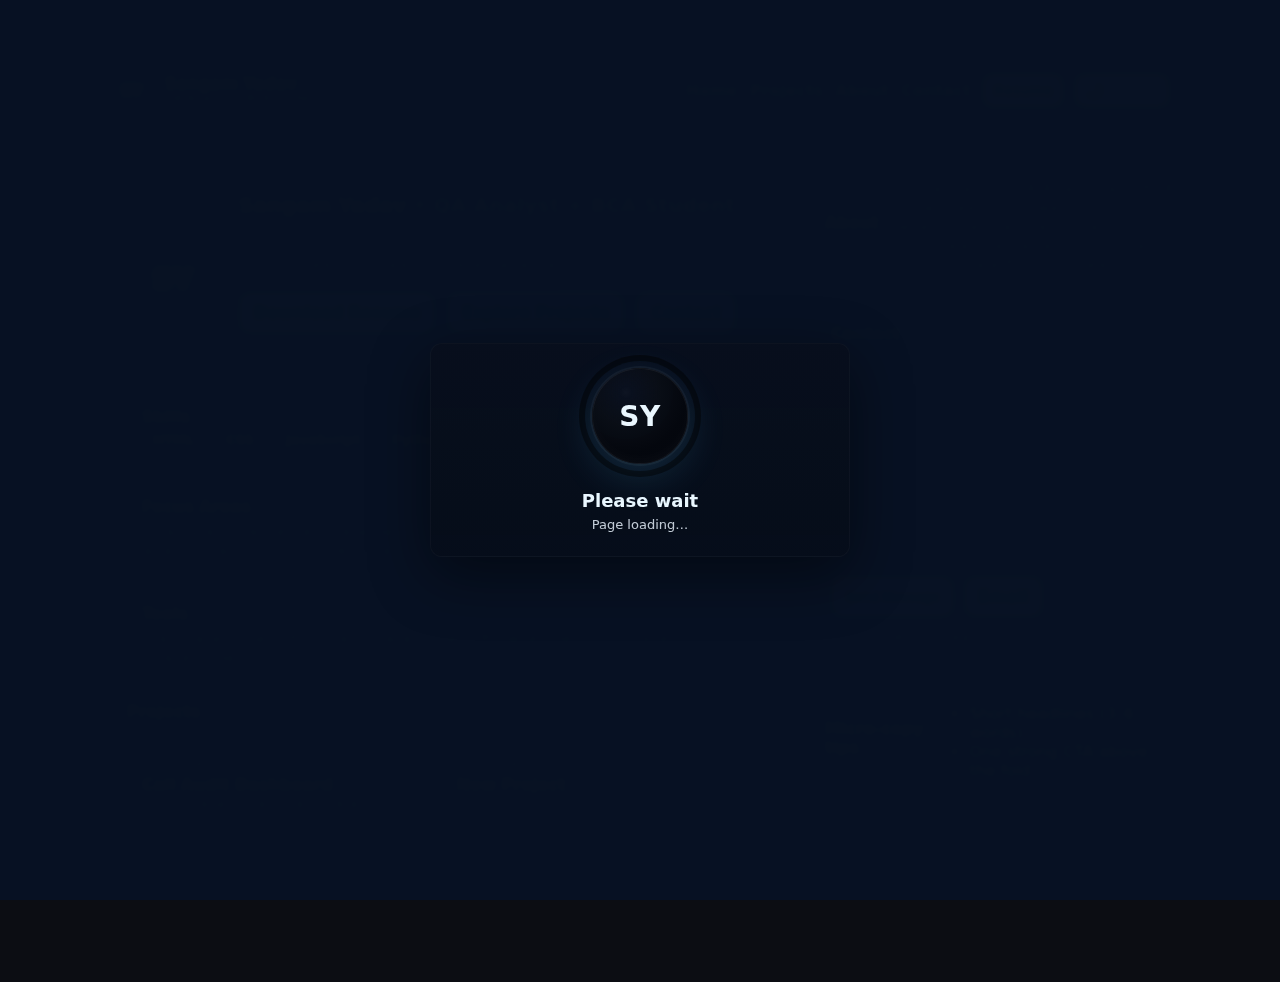
<file: index.html>
<!doctype html>
<html lang="en">
<head>
  <meta charset="utf-8" />
  <meta name="viewport" content="width=device-width,initial-scale=1" />
  <title>Sangam Yadav — Portfolio</title>
  <link rel="icon" href="data:;base64,=">
  <!-- PRE-PAINT: ensure dark default and respect admin preview to avoid flicker -->
<script>
(function(){
  try{
    const PREVIEW_KEY = 'preview_content';
    const P_THEME_KEY = 'portfolio-theme';
    // preview_content takes precedence (admin)
    const preview = localStorage.getItem(PREVIEW_KEY);
    if(preview){
      try{
        const d = JSON.parse(preview);
        if(d && d.theme && d.theme.mode === 'light') document.documentElement.classList.add('light-mode');
        else document.documentElement.classList.remove('light-mode');
        return;
      }catch(e){}
    }
    // else use stored preference; default to dark
    const stored = localStorage.getItem(P_THEME_KEY);
    if(stored === 'light') document.documentElement.classList.add('light-mode');
    else document.documentElement.classList.remove('light-mode');
    // ensure default key exists
    if(!stored) try{ localStorage.setItem(P_THEME_KEY, 'dark'); }catch(e){}
  }catch(e){}
})();
</script>

  <link rel="stylesheet" href="styles.css">
  <!-- Minimal runtime tokens & light-mode overrides to ensure immediate, consistent styling -->
  <style>
    :root{
      --accent-a: #6be4ff;
      --accent-b: #6a6aff;
      --accent: linear-gradient(90deg,var(--accent-a),var(--accent-b));
      --hero-glow: #6a6aff;
      --bg: #071224;
      --card-bg: rgba(255,255,255,0.02);
      --text-main: #eaf7ff;
      --muted: rgba(159,180,198,0.7);
      --font-family: Inter, system-ui, -apple-system, "Segoe UI", Roboto, "Helvetica Neue", Arial;
      --font-size-base: 16px;
      --font-size-heading: 22px;
      --scale: 1;
      /* fine-grained text tokens */
      --heading-color: var(--text-main);
      --subheading-color: var(--muted);
      --body-color: var(--text-main);
      --btn-text: #071224;
      --btn-bg: var(--accent-a);
    }
    /* Light override (when .light-mode class present) */
    .light-mode{
      --bg:#f6f8fb;
      --text-main:#071224;
      --muted:rgba(0,0,0,0.6);
      --card-bg: rgba(0,0,0,0.03);
      --heading-color: var(--text-main);
      --subheading-color: var(--muted);
      --body-color: var(--text-main);
      --btn-text: #ffffff;
      --btn-bg: var(--accent-b);
    }

    /* apply tokens to elements that might otherwise blend on white */
    body { background:var(--bg); color:var(--text-main); font-family:var(--font-family); font-size:var(--font-size-base); transform:scale(var(--scale)); transform-origin:top center; }
    h1, .name { color: var(--heading-color); }
    .subtitle, .muted { color: var(--subheading-color); }
    p, .mini, .muted, .lead { color: var(--body-color); }
    .btn.primary { color: var(--btn-text) !important; background: var(--btn-bg) !important; border: none; }
    .card { background: var(--card-bg); }
  </style>
</head>
<body>
  <!-- FORCE DEFAULT THEME: run BEFORE paint to avoid flicker -->
  <script>
    (function(){
      const PREVIEW_KEY = 'preview_content';
      const P_THEME_KEY = 'portfolio-theme';
      const root = document.documentElement;

      const previewRaw = localStorage.getItem(PREVIEW_KEY);
      const stored = localStorage.getItem(P_THEME_KEY);

      try {
        if (previewRaw) {
          const data = JSON.parse(previewRaw);
          if (data && data.theme && (data.theme.mode === 'light' || data.theme.mode === 'dark')) {
            // respect explicit preview mode
            localStorage.setItem(P_THEME_KEY, data.theme.mode === 'light' ? 'light' : 'dark');
            if (data.theme.mode === 'light') root.classList.add('light-mode'); else root.classList.remove('light-mode');
          } else {
            // preview exists but no explicit mode — enforce dark by default unless user stored choice exists
            if (!stored) localStorage.setItem(P_THEME_KEY, 'dark');
            root.classList.remove('light-mode');
          }
        } else {
          // no preview: ensure stored or default to dark
          if (!stored) localStorage.setItem(P_THEME_KEY, 'dark');
          // apply stored if present, otherwise keep dark
          if (stored === 'light') root.classList.add('light-mode'); else root.classList.remove('light-mode');
        }
      } catch (e) {
        // safety: force dark
        localStorage.setItem(P_THEME_KEY, 'dark');
        root.classList.remove('light-mode');
      }
    })();
  </script>

  <!-- Header -->
  <header class="site-header glass">
    

  </div>
    <div class="header-inner">
      <a href="index.html" class="brand" style="text-decoration:none; color:inherit;">
        <div class="avatar small">SY</div>
        <div class="brand-text">
          <div class="brand-name">Sangam Yadav</div>
          <div class="brand-sub">QA Analyst • BCA Student</div>
        </div>
      </a>

      <nav class="nav">
        <a class="nav-link" href="/Portfolio/index.html">Home</a>
        <a class="nav-link" href="/Portfolio/projects.html">Projects</a>
        <a class="nav-link" href="/Portfolio/about.html">About</a>
        <a class="nav-link" href="/Portfolio/contact.html">Contact</a>
        <a class="btn small primary" id="downloadResumeHeader" href="Sangam_Yadav_Resume.pdf" download>Resume</a>
        <button id="themeToggleBtn" class="btn small" title="Toggle light / dark" aria-pressed="false">
          <span id="themeIcon" aria-hidden="true">🌞</span>
          <span class="mini" style="margin-left:6px">Theme</span>
        </button>
      </nav>
    </div>
  
  </header>

  <main class="container">

    <!-- LEFT: Main content -->
    <section class="glass hero" aria-label="Main hero">
      <div class="hero-grid" style="position:relative;z-index:2">
        <div class="avatar" aria-hidden="true" title="Sangam Yadav">SY</div>

        <div class="name-title">
          <div class="name">Sangam Yadav <span class="muted">• QA Analyst + BCA Student</span></div>
          <div class="subtitle">Aspiring Developer — QA-focused, product-minded</div>

          <div class="tagline">Turning ideas into clean digital experiences</div>

          <div class="cta-row">
            <a class="btn primary" href="Sangam_Yadav_Resume.pdf" download>Download Resume</a>
            <a class="btn" href="#projects" title="Explore Projects">Explore Projects</a>
            <a class="btn" id="contactBtn" href="/Portfolio/contact.html">Contact</a>
          </div>

          <div class="meta">Quick: QA • Web • Automation • Call Audit • Communication</div>
        </div>
      </div>

      <!-- Skill cards -->
      <div class="cards" style="z-index:2">
        <div class="card" style="--i:0">
          <div style="flex:1">
            <div style="font-weight:700">Skills</div>
            <div class="skill-list" aria-hidden="true">
              <span class="skill-pill">HTML</span>
              <span class="skill-pill">CSS</span>
              <span class="skill-pill">JavaScript</span>
              <span class="skill-pill">Python</span>
              <span class="skill-pill">Excel</span>
              <span class="skill-pill">Power BI</span>
            </div>
          </div>
        </div>

        <div class="card" style="--i:1">
          <div style="flex:1">
            <div style="font-weight:700">Focus Areas</div>
            <div class="mini muted" style="margin-top:6px">Quality assurance, test case design, automation basics, data-driven analysis, and communication audits.</div>
          </div>
        </div>

        <div class="card" style="--i:2">
          <div style="flex:1">
            <div style="font-weight:700">Tools</div>
            <div class="mini muted" style="margin-top:6px">Jira (placeholder), Postman (placeholder), Browser DevTools, Excel, Git (placeholder)</div>
          </div>
        </div>
      </div>

      <!-- Projects -->
      <div id="projects" class="cards" style="margin-top:20px">
        <div style="display:flex;justify-content:space-between;align-items:center">
          <div style="font-weight:700">Projects</div>
          <!-- <div class="mini muted">Template — add real projects later</div> -->
        </div>

        <div class="projects-grid">
          <div class="project glass" style="--i:0">
            <div class="coming">Coming soon</div>
            <div class="title">Project 1 — Call Audit Dashboard</div>
            <div class="mini muted">Short case note — add later.</div>
          </div>

          <div class="project glass" style="--i:1">
            <div class="coming">Coming soon</div>
            <div class="title">Project 2 — Website Template</div>
            <div class="mini muted">Template ready to replace.</div>
          </div>

          <div class="project glass" style="--i:2">
            <div class="coming">Dummy</div>
            <div class="title">Project 3 — Automation Script</div>
            <div class="mini muted">Add details when ready.</div>
          </div>
        </div>
      </div>

    </section>

    <!-- RIGHT: Sidebar -->
    <aside class="side">
      <div id="about" class="glass card" style="--i:3">
        <div style="font-weight:700">About</div>
        <div class="mini muted" style="margin-top:8px">
          I’m Sangam — QA Analyst and BCA student exploring web development and automation. I build clean, testable solutions and communicate findings clearly.
        </div>
      </div>

      <form id="contact" class="glass contact-form" style="--i:4" onsubmit="return handleContact(event)" aria-label="Contact">
        <div style="font-weight:700">Contact</div>

        <label for="name">Your name</label>
        <input id="name" name="name" placeholder="Your name" required />

        <label for="email">Email</label>
        <input id="email" name="email" type="email" placeholder="you@example.com" required />

        <label for="message">Message</label>
        <textarea id="message" name="message" rows="4" placeholder="Hi Sangam — I’d like to talk about..." required></textarea>

        <div class="contact-actions">
          <button class="btn primary" type="submit">Send Message</button>
          <a class="btn" id="emailBtn" href="#" title="Email">Email</a>
        </div>

        <div style="margin-top:10px" class="mini">Or connect: <a id="linkedin" class="mini" href="https://www.linkedin.com/in/sangamyadavqa" target="_blank" rel="noopener">LinkedIn</a></div>
      </form>

      <div class="glass card mini" style="--i:5">
        <div style="font-weight:700">Micro-copy tips</div>
        <ul style="padding-left:16px;margin:8px 0 0 0">
          <li>Short headlines (3–6 words)</li>
          <li>One strong CTA above the fold</li>
        </ul>
      </div>

    </aside>

  </main>

<!-- PAGE LOADER: insert immediately after <body> -->
<div id="pageLoader" class="page-loader" role="status" aria-live="polite" aria-label="Page is loading">
  <div class="loader-inner">
    <!-- reuse your avatar markup so the logo looks identical -->
    <div class="avatar loader-avatar" aria-hidden="true">SY</div>
    <div class="loader-text">
      <div class="loader-title">Please wait</div>
      <div class="loader-sub">Page loading…</div>
    </div>
  </div>
</div>
<!-- /PAGE LOADER -->


  <!-- Footer -->
  <footer class="site-footer glass">
    <div class="footer-inner">
      <div class="footer-left">© <span id="year"></span> Sangam Yadav</div>
      <div class="footer-right">
        <a class="mini muted" href="/Portfolio/privacy.html">Privacy</a>
        <a class="mini muted" href="/Portfolio/terms.html">Terms</a>
        <a class="mini muted" id="linkedinFooter" href="www.linkedin.com/in/sangamyadavqa" target="_blank" rel="noopener">LinkedIn</a>
      </div>
    </div>
  </footer>

  <!-- THEME SCRIPT (keeps design unchanged, makes dark default, supports preview & toggle) -->
  <script src="script.js"></script>
  <script>
    // small safety: ensure theme toggle button present and aria reflects current mode
    (function(){
      const root = document.documentElement;
      const btn = document.getElementById('themeToggleBtn');
      const icon = document.getElementById('themeIcon');
      const stored = localStorage.getItem('portfolio-theme') || 'dark';
      if(btn && icon){
        const isLight = root.classList.contains('light-mode') || stored === 'light';
        icon.textContent = isLight ? '🌞' : '🌙';
        btn.setAttribute('aria-pressed', String(isLight));
      }
      // set year text if script.js didn't
      try { document.getElementById('year').textContent = new Date().getFullYear(); }catch(e){}
    })();
  </script>
</body>
</html>
</file>
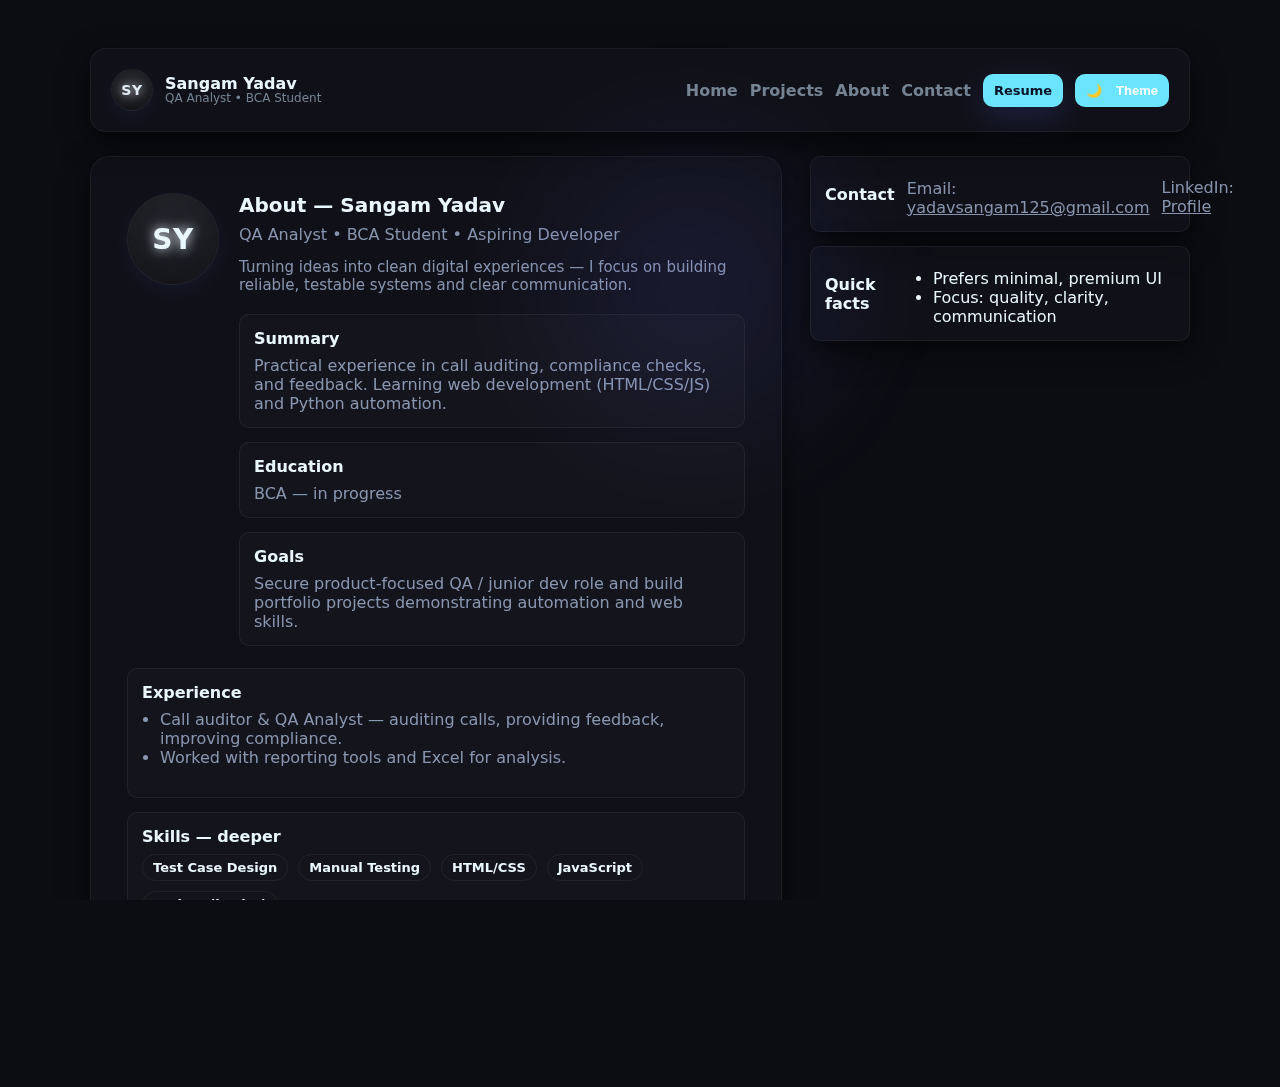
<file: about.html>
<!doctype html>
<html lang="en">
<head>
  <meta charset="utf-8" />
  <meta name="viewport" content="width=device-width,initial-scale=1" />
  <title>About — Sangam Yadav</title>
  <link rel="stylesheet" href="styles.css">
</head>
<body>
  <!-- Header -->
    <header class="site-header glass">
    <div class="header-inner">
      <a href="index.html" class="brand" style="text-decoration:none; color:inherit;">
        <div class="avatar small">SY</div>
        <div class="brand-text">
          <div class="brand-name">Sangam Yadav</div>
          <div class="brand-sub">QA Analyst • BCA Student</div>
        </div>
      </a>

      <nav class="nav">
        <a class="nav-link" href="/Portfolio/index.html">Home</a>
        <a class="nav-link" href="/Portfolio/projects.html">Projects</a>
        <a class="nav-link" href="/Portfolio/about.html">About</a>
        <a class="nav-link" href="/Portfolio/contact.html">Contact</a>
        <a class="btn small primary" id="downloadResumeHeader" href="Sangam_Yadav_Resume.pdf" download>Resume</a>
        <button id="themeToggleBtn" class="btn small" title="Toggle light / dark" aria-pressed="false">
          <span id="themeIcon" aria-hidden="true">🌞</span>
          <span class="mini" style="margin-left:6px">Theme</span>
        </button>
      </nav>
    </div>
    
  </header>

  <main class="container">
    <section class="glass hero" aria-label="About hero">
      <div style="display:flex;gap:20px;align-items:flex-start">
        <div class="avatar" aria-hidden="true">SY</div>
        <div>
          <div style="font-weight:700;font-size:20px">About — Sangam Yadav</div>
          <div class="muted" style="margin-top:8px">QA Analyst • BCA Student • Aspiring Developer</div>
          <p class="tagline" style="margin-top:14px">Turning ideas into clean digital experiences — I focus on building reliable, testable systems and clear communication.</p>

          <div class="cards" style="margin-top:20px">
            <div class="card">
              <div style="flex:1">
                <div style="font-weight:700">Summary</div>
                <div class="mini muted" style="margin-top:8px">
                  Practical experience in call auditing, compliance checks, and feedback. Learning web development (HTML/CSS/JS) and Python automation.
                </div>
              </div>
            </div>

            <div class="card">
              <div style="flex:1">
                <div style="font-weight:700">Education</div>
                <div class="mini muted" style="margin-top:8px">BCA — in progress</div>
              </div>
            </div>

            <div class="card">
              <div style="flex:1">
                <div style="font-weight:700">Goals</div>
                <div class="mini muted" style="margin-top:8px">Secure product-focused QA / junior dev role and build portfolio projects demonstrating automation and web skills.</div>
              </div>
            </div>
          </div>
        </div>
      </div>

      <!-- Timeline / experience -->
      <div class="cards" style="margin-top:22px">
        <div class="card">
          <div style="flex:1">
            <div style="font-weight:700">Experience</div>
            <ul class="mini muted" style="margin-top:8px;padding-left:18px">
              <li>Call auditor & QA Analyst — auditing calls, providing feedback, improving compliance.</li>
              <li>Worked with reporting tools and Excel for analysis.</li>
            </ul>
          </div>
        </div>

        <div class="card">
          <div style="flex:1">
            <div style="font-weight:700">Skills — deeper</div>
            <div style="margin-top:8px" class="skill-list">
              <span class="skill-pill">Test Case Design</span>
              <span class="skill-pill">Manual Testing</span>
              <span class="skill-pill">HTML/CSS</span>
              <span class="skill-pill">JavaScript</span>
              <span class="skill-pill">Python (basics)</span>
            </div>
          </div>
        </div>
      </div>
    </section>

    <aside class="side">
      <div class="glass card">
        <div style="font-weight:700">Contact</div>
        <div class="mini muted" style="margin-top:8px">Email: <a href="mailto:yadavsagam125@gmail.com" class="mini">yadavsangam125@gmail.com</a></div>
        <div style="margin-top:6px" class="mini muted">LinkedIn: <a id="linkedinAbout" class="mini" href="www.linkedin.com/in/sangamyadavqa" target="_blank">Profile</a></div>
      </div>

      <div class="glass card mini">
        <div style="font-weight:700">Quick facts</div>
        <ul style="padding-left:16px;margin:8px 0 0 0">
          <li>Prefers minimal, premium UI</li>
          <li>Focus: quality, clarity, communication</li>
        </ul>
      </div>
    </aside>
  </main>

  <!-- Footer -->
  <footer class="site-footer glass">
    <div class="footer-inner">
      <div class="footer-left">© <span id="year"></span> Sangam Yadav</div>
      <div class="footer-right">
        <a class="mini muted" href="/Portfolio/privacy.html">Privacy</a>
        <a class="mini muted" href="/Portfolio/terms.html">Terms</a>
        <a class="mini muted" id="linkedinFooter" href="www.linkedin.com/in/sangamyadavqa" target="_blank" rel="noopener">LinkedIn</a>
      </div>
    </div>
  </footer>

  <script src="script.js"></script>
</body>
</html>
</file>
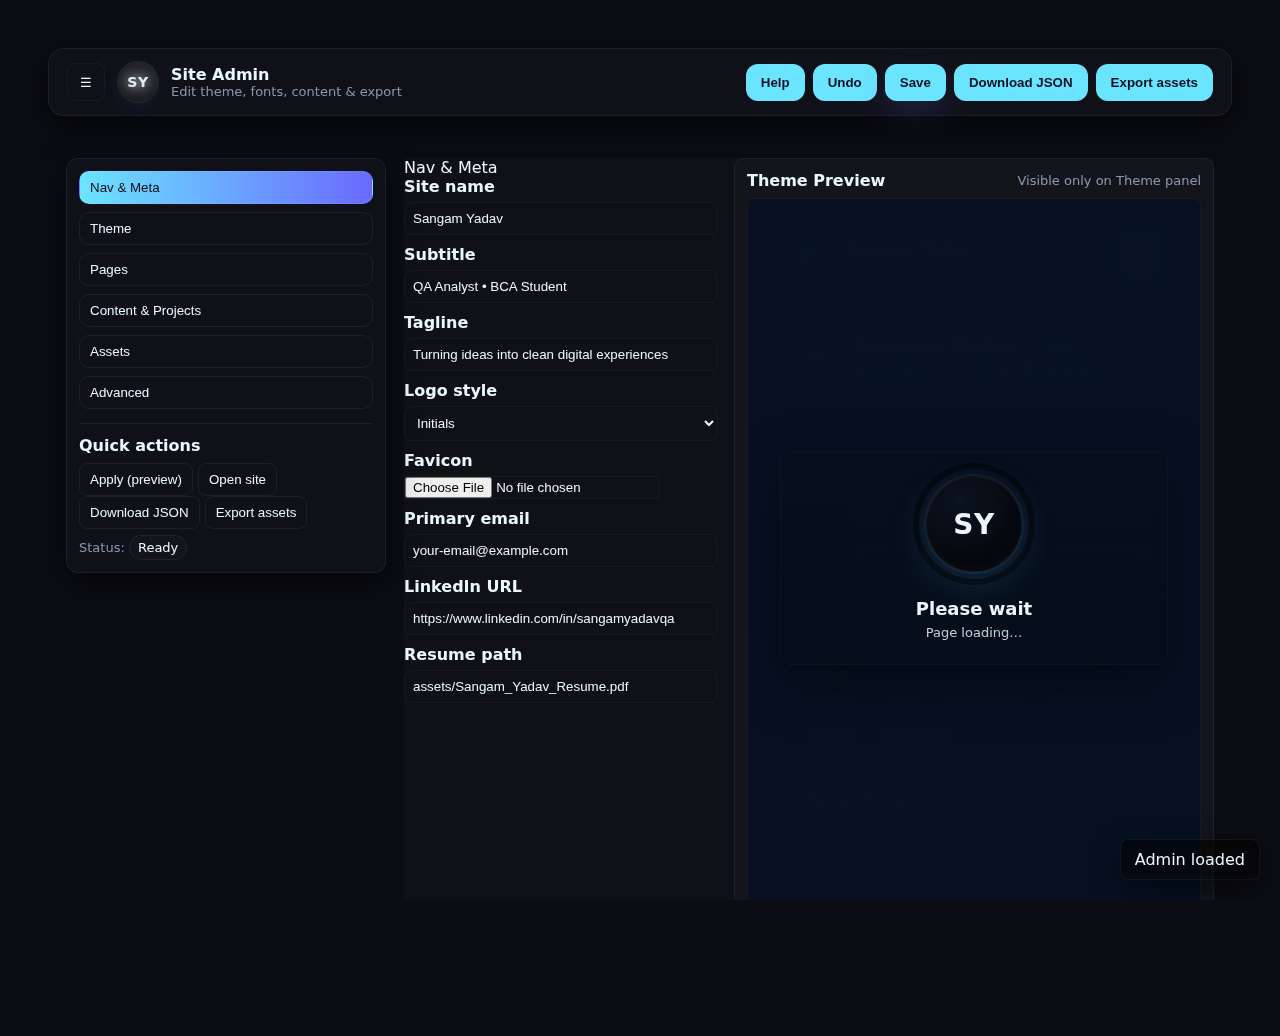
<file: admin.html>
<!doctype html>
<html lang="en">
<head>
<meta charset="utf-8"/>
<meta name="viewport" content="width=device-width,initial-scale=1"/>
<title>Site Admin — Theme + Text Controls</title>
<link rel="stylesheet" href="styles.css">
<style>
:root{
  --admin-width:320px;
  --preview-scale:1;
  --accent: linear-gradient(90deg,#6be4ff,#6a6aff);
  --hero-glow: #6a6aff;
  --bg: #071224;
  --muted: rgba(255,255,255,0.75);
  --card-bg: rgba(255,255,255,0.03);
  --glass-strong: rgba(255,255,255,0.04);
  --glass-blur: 10px;
  --text-main: #eaf7ff;
  --font-family: Inter, system-ui, -apple-system, "Segoe UI", Roboto, "Helvetica Neue", Arial;
  --font-size: 16px;
  --card-border: rgba(255,255,255,0.06);
  --control-border: rgba(255,255,255,0.04);
  --heading-color: var(--text-main);
  --subheading-color: rgba(159,180,198,0.7);
  --body-color: var(--text-main);
  --btn-bg: #6be4ff;
  --btn-text: #071224;
}

.light-mode{
  --bg: #f6f8fb;
  --muted: rgba(0,0,0,0.75);
  --card-bg: rgba(255,255,255,0.98);
  --glass-strong: rgba(0,0,0,0.06);
  --text-main: #071224;
  --card-border: rgba(0,0,0,0.12);
  --control-border: rgba(0,0,0,0.12);
  --heading-color: #071224;
  --subheading-color: rgba(0,0,0,0.6);
  --body-color: #071224;
  --btn-bg: #0b6fff;
  --btn-text: #ffffff;
}

/* Basic layout */
body{margin:0;font-family:var(--font-family);font-size:var(--font-size);background:var(--bg);color:var(--body-color)}
.admin-topbar{display:flex;align-items:center;justify-content:space-between;padding:12px 18px;gap:12px}
.admin-shell{display:flex;gap:18px;min-height:calc(100vh - 76px);padding:18px}
.admin-sidebar{width:var(--admin-width);min-width:180px;max-width:680px;position:relative;align-self:flex-start;padding:12px;border-radius:12px;background:var(--card-bg);border:1px solid var(--card-border)}
.admin-main{flex:1;display:flex;flex-direction:column;gap:14px}
.side-nav{display:flex;flex-direction:column;gap:8px}
.side-nav button{background:transparent;border:1px solid var(--card-border);padding:8px 10px;border-radius:10px;color:var(--body-color);text-align:left;cursor:pointer}
.side-nav button.active{background:var(--accent);color:var(--bg)}
.panel{display:none}
.panel.active{display:block}
.grid-2{display:grid;grid-template-columns:1fr 480px;gap:16px}
.card-mini{padding:12px;border-radius:10px;border:1px solid var(--card-border);background:var(--card-bg)}
.field{margin-bottom:10px}
.field label{display:block;font-weight:700;margin-bottom:6px;color:var(--heading-color)}
.input, textarea, select{width:100%;padding:8px;border-radius:8px;border:1px solid var(--control-border);background:transparent;color:var(--body-color)}
.small{font-size:13px;color:var(--subheading-color)}
.help{font-size:13px;color:var(--subheading-color);margin-top:6px}
.toolbar{display:flex;gap:6px;flex-wrap:wrap}
.tool-btn{padding:6px 8px;border-radius:8px;border:1px solid var(--control-border);background:transparent;color:var(--body-color);cursor:pointer}
.preview-pane{border-radius:12px;overflow:auto;border:1px solid var(--card-border);min-height:360px;padding:12px;background:linear-gradient(180deg, rgba(0,0,0,0.03), transparent)}
.projects-list{display:flex;flex-direction:column;gap:8px}
.project-row{display:flex;flex-wrap:wrap;gap:8px;align-items:flex-start;border:1px solid var(--card-border);padding:8px;border-radius:8px;background:var(--card-bg)}
.project-row .proj-title{flex:2 1 320px;min-width:260px;font-size:16px;padding:10px 8px}
.project-row .proj-short{flex:0 0 140px;min-width:100px}
.project-row .proj-img{flex:0 0 180px;min-width:120px}
.project-row .proj-desc{width:100%;margin-top:8px;min-height:56px;font-size:14px;padding:8px}
.img-preview{display:block;width:64px;height:64px;border-radius:8px;object-fit:cover;border:1px solid var(--card-border)}
.actions{display:flex;gap:8px;margin-top:10px}
.small-action{padding:8px 10px;border-radius:8px;border:1px solid var(--control-border);background:transparent;color:var(--body-color);cursor:pointer}
.footer-note{font-size:13px;color:var(--subheading-color);text-align:center;padding:10px}
.help-modal{position:fixed;left:50%;top:50%;transform:translate(-50%,-50%);width:720px;max-width:95%;z-index:9999;padding:18px;border-radius:12px;border:1px solid var(--card-border);background:linear-gradient(180deg, rgba(10,10,12,0.95), rgba(10,10,12,0.9));display:none}
.help-modal.active{display:block}
.kv{font-size:13px;color:var(--subheading-color);margin-top:6px}
.badge{display:inline-block;padding:4px 8px;border-radius:20px;background:rgba(255,255,255,0.02);border:1px solid var(--card-border);font-size:13px;color:var(--body-color)}
.preview-iframe{width:100%;height:720px;border-radius:8px;border:1px solid var(--card-border);background:var(--bg);color:var(--body-color);transform-origin:top left;transform:scale(var(--preview-scale))}
.resizer{position:absolute;right:-8px;top:0;width:12px;height:100%;cursor:col-resize;display:block}
.hamburger{display:inline-flex;align-items:center;justify-content:center;width:38px;height:38px;border-radius:8px;border:1px solid var(--control-border);background:transparent;color:var(--body-color);cursor:pointer}
.confirm-modal{position:fixed;left:50%;top:50%;transform:translate(-50%,-50%);z-index:10000;background:linear-gradient(180deg,#071224cc,#081224cc);padding:16px;border-radius:10px;border:1px solid var(--card-border);display:none}
.confirm-modal.active{display:block}
.mode-toggle{display:flex;gap:8px}
.mode-toggle button{padding:8px 10px;border-radius:8px;border:1px solid var(--control-border);background:transparent;color:var(--body-color);cursor:pointer}
.mode-toggle button.active{background:var(--accent);color:var(--bg)}
.preview-header{display:flex;align-items:center;justify-content:space-between;gap:8px;margin-bottom:8px}
input[type="color"]{border:1px solid var(--control-border);padding:6px;height:42px;width:100%;border-radius:8px;background:transparent;color:var(--body-color)}
.color-hex{padding:6px 8px;border-radius:8px;border:1px solid var(--control-border);background:rgba(255,255,255,0.02);color:var(--body-color);text-align:center}
.toast{position:fixed;right:20px;bottom:20px;background:linear-gradient(180deg, rgba(0,0,0,0.6), rgba(0,0,0,0.4));padding:10px 14px;border-radius:8px;border:1px solid var(--card-border);color:var(--body-color);box-shadow:0 10px 30px rgba(0,0,0,0.5)}
/* Make select & options readable across browsers */
select, select * { color: var(--body-color) !important; background: transparent !important; }
select option { color: var(--body-color) !important; background: var(--bg) !important; }
.side-nav button:focus, select:focus { outline: none; box-shadow: 0 8px 20px rgba(0,0,0,0.18); }

@media(max-width:980px){ .admin-shell{flex-direction:column}.grid-2{grid-template-columns:1fr} .admin-sidebar{position:static;height:auto} .preview-iframe{height:420px} }
</style>
</head>
<body>

<!-- Topbar -->
<div class="admin-topbar glass">
  <div style="display:flex;gap:12px;align-items:center">
    <button class="hamburger" id="toggleSidebar" title="Hide / Show sidebar">☰</button>
    <div class="avatar small logo-bubble" id="logoBubbleAdmin">SY</div>
    <div>
      <div style="font-weight:800;color:var(--heading-color)">Site Admin</div>
      <div class="small">Edit theme, fonts, content & export</div>
    </div>
  </div>

  <div style="display:flex;gap:8px;align-items:center">
    <button class="btn" id="helpBtn">Help</button>
    <button class="btn" id="undoBtn" title="Undo last change">Undo</button>
    <button class="btn primary" id="saveBtn">Save</button>
    <button class="btn" id="downloadJsonBtn">Download JSON</button>
    <button class="btn" id="exportAssetsBtn">Export assets</button>
  </div>
</div>

<div class="admin-shell">
  <!-- Sidebar -->
  <aside class="admin-sidebar glass" id="adminSidebar" aria-label="Admin sidebar">
    <nav class="side-nav" role="navigation">
      <button class="active" data-panel="meta">Nav & Meta</button>
      <button data-panel="theme">Theme</button>
      <button data-panel="pages">Pages</button>
      <button data-panel="content">Content & Projects</button>
      <button data-panel="assets">Assets</button>
      <button data-panel="advanced">Advanced</button>
    </nav>

    <!-- Quick actions -->
    <div style="margin-top:14px;border-top:1px solid var(--card-border);padding-top:12px">
      <div style="font-weight:700;margin-bottom:8px;color:var(--heading-color)">Quick actions</div>
      <button class="small-action" id="sidebar_apply">Apply (preview)</button>
      <button class="small-action" id="sidebar_open_site">Open site</button>
      <button class="small-action" id="sidebar_download_json">Download JSON</button>
      <button class="small-action" id="sidebar_export_assets">Export assets</button>
    </div>

    <div style="margin-top:auto">
      <div class="kv">Status: <span class="badge" id="statusBadge">Ready</span></div>
    </div>

    <div class="resizer" id="sidebarResizer" title="Drag to resize sidebar"></div>
  </aside>

  <!-- Main -->
  <main class="admin-main">
    <div class="grid-2">
      <!-- Left: Editor -->
      <div>
        <!-- Meta panel -->
        <section class="panel active" id="panel-meta">
          <div class="section-title">Nav & Meta</div>
          <div class="field"><label>Site name</label><input id="site_name" class="input" placeholder="Sangam Yadav"></div>
          <div class="field"><label>Subtitle</label><input id="site_sub" class="input" placeholder="QA Analyst • BCA Student"></div>
          <div class="field"><label>Tagline</label><input id="site_tag" class="input" placeholder="Turning ideas..."></div>
          <div class="field"><label>Logo style</label>
            <select id="logo_style" class="input"><option value="initials">Initials</option><option value="text">Text</option><option value="image">Upload image</option></select></div>
          <div class="field" id="logoUploadRow" style="display:none"><label>Upload logo</label><input id="logo_file" type="file" accept="image/*"></div>
          <div class="field"><label>Favicon</label><input id="favicon_file" type="file" accept="image/*"></div>
          <div class="field"><label>Primary email</label><input id="site_email" class="input" placeholder="your-email@example.com"></div>
          <div class="field"><label>LinkedIn URL</label><input id="site_linkedin" class="input" placeholder="https://www.linkedin.com/in/..."></div>
          <div class="field"><label>Resume path</label><input id="site_resume" class="input" placeholder="assets/Sangam_Yadav_Resume.pdf"></div>
        </section>

        <!-- Theme panel -->
        <section class="panel" id="panel-theme">
          <div class="section-title">Theme & Text</div>

          <!-- Edit target: Dark or Light -->
          <div class="field"><label>Edit theme</label>
            <div style="display:flex;gap:8px;align-items:center">
              <button id="editDark" class="small-action">Edit Dark</button>
              <button id="editLight" class="small-action">Edit Light</button>
              <div class="small" style="margin-left:auto">Editing: <span id="editingTarget" class="badge">dark</span></div>
            </div>
            <div class="help">Choose which variant to edit. Save variants separately.</div>
          </div>

          <!-- Visual controls -->
          <div class="field" style="display:flex;gap:10px;align-items:center">
            <div style="flex:1"><label>Accent 1</label><input id="accent1_picker" type="color" class="input"></div>
            <div style="width:130px"><label>Hex</label><input id="accent1_hex_edit" class="input" placeholder="#6be4ff"></div>
          </div>

          <div class="field" style="display:flex;gap:10px;align-items:center">
            <div style="flex:1"><label>Accent 2</label><input id="accent2_picker" type="color" class="input"></div>
            <div style="width:130px"><label>Hex</label><input id="accent2_hex_edit" class="input" placeholder="#6a6aff"></div>
          </div>

          <div class="field" style="display:flex;gap:10px;align-items:center">
            <div style="flex:1"><label>Background</label><input id="bg_picker" type="color" class="input"></div>
            <div style="width:130px"><label>Hex</label><input id="bg_hex_edit" class="input" placeholder="#071224"></div>
          </div>

          <div class="field"><label>Glow</label><input id="glow" type="color" class="input"></div>

          <!-- Text editing: family, size, color -->
          <div style="margin-top:10px;border-top:1px solid var(--card-border);padding-top:10px">
            <div class="field"><label>Font family</label>
              <select id="font_family" class="input">
                <option value="Inter, system-ui, -apple-system, 'Segoe UI', Roboto, 'Helvetica Neue', Arial">Inter (system)</option>
                <option value="Roboto, system-ui, -apple-system, 'Segoe UI', Arial">Roboto</option>
                <option value="Arial, Helvetica, sans-serif">Arial</option>
                <option value="Georgia, serif">Georgia (serif)</option>
                <option value="'Courier New', monospace">Monospace</option>
              </select>
            </div>

            <div class="field" style="display:flex;gap:10px;align-items:center">
              <div style="flex:1"><label>Base font size (px)</label><input id="font_size" type="number" min="12" max="24" class="input" value="16"></div>
              <div style="width:170px"><label>Text color</label><input id="text_color_picker" type="color" class="input"></div>
              <div style="width:120px"><label>Hex</label><input id="text_color_hex" class="input" placeholder="#eaf7ff"></div>
            </div>
          </div>

          <!-- NEW: Fine-grained token controls -->
          <div style="margin-top:12px;border-top:1px solid var(--card-border);padding-top:12px">
            <div class="field" style="display:flex;gap:10px;align-items:center">
              <div style="flex:1"><label>Heading color</label><input id="heading_color_picker" type="color" class="input"></div>
              <div style="width:130px"><label>Hex</label><input id="heading_color_hex" class="input" placeholder="#eaf7ff"></div>
            </div>

            <div class="field" style="display:flex;gap:10px;align-items:center">
              <div style="flex:1"><label>Subheading color</label><input id="subheading_color_picker" type="color" class="input"></div>
              <div style="width:130px"><label>Hex</label><input id="subheading_color_hex" class="input" placeholder="#9fb4c6"></div>
            </div>

            <div class="field" style="display:flex;gap:10px;align-items:center">
              <div style="flex:1"><label>Body color</label><input id="body_color_picker" type="color" class="input"></div>
              <div style="width:130px"><label>Hex</label><input id="body_color_hex" class="input" placeholder="#eaf7ff"></div>
            </div>

            <div style="height:8px"></div>

            <div class="field" style="display:flex;gap:10px;align-items:center">
              <div style="flex:1"><label>Button text color</label><input id="btn_text_color_picker" type="color" class="input"></div>
              <div style="width:130px"><label>Hex</label><input id="btn_text_color_hex" class="input" placeholder="#071224"></div>
            </div>

            <div class="field" style="display:flex;gap:10px;align-items:center">
              <div style="flex:1"><label>Button background</label><input id="btn_bg_color_picker" type="color" class="input"></div>
              <div style="width:130px"><label>Hex</label><input id="btn_bg_color_hex" class="input" placeholder="#6be4ff"></div>
            </div>
          </div>
          <!-- END NEW fine-grained controls -->

          <div class="field"><label>Scale (preview zoom)</label><input id="theme_scale" type="range" min="0.6" max="1.5" step="0.01" value="1"><div class="help">Preview zoom only.</div></div>

          <div class="field"><label>Mode (which variant is active)</label>
            <div class="mode-toggle"><button id="modeDark" class="mode-btn active">Dark</button><button id="modeLight" class="mode-btn">Light</button></div>
            <div class="help">Mode selects which variant the site should use when published.</div>
          </div>

          <div style="margin-top:10px;display:flex;gap:8px;align-items:center">
            <button id="themeApplyLive" class="small-action">Apply Live (preview)</button>
            <button id="themeSaveVariant" class="small-action">Save Variant</button>
            <button id="themeReset" class="small-action">Reset Variant</button>
          </div>
        </section>

        <!-- Pages -->
        <section class="panel" id="panel-pages">
          <div class="section-title">Pages (WYSIWYG)</div>
          <div class="field"><label>About (rich)</label>
            <div class="toolbar" data-target="about_editor"><button class="tool-btn" data-cmd="bold">B</button><button class="tool-btn" data-cmd="italic">I</button><button class="tool-btn" data-cmd="ul">• List</button><button class="tool-btn" data-cmd="link">Link</button></div>
            <div id="about_editor" contenteditable="true" class="input" style="min-height:120px;padding:8px;overflow:auto"></div>
          </div>

          <div class="field"><label>Privacy (rich)</label>
            <div class="toolbar" data-target="privacy_editor"><button class="tool-btn" data-cmd="bold">B</button><button class="tool-btn" data-cmd="ul">• List</button></div>
            <div id="privacy_editor" contenteditable="true" class="input" style="min-height:120px;padding:8px;overflow:auto"></div>
          </div>

          <div class="field"><label>Terms (rich)</label>
            <div class="toolbar" data-target="terms_editor"><button class="tool-btn" data-cmd="bold">B</button><button class="tool-btn" data-cmd="ul">• List</button></div>
            <div id="terms_editor" contenteditable="true" class="input" style="min-height:120px;padding:8px;overflow:auto"></div>
          </div>
        </section>

        <!-- Content & Projects -->
        <section class="panel" id="panel-content">
          <div class="section-title">Content — Skills, Focus & Projects</div>
          <div class="field"><label>Focus / Short about</label><textarea id="focus_text" class="input" rows="3"></textarea></div>
          <div class="field"><label>Skills (comma separated)</label><input id="skills_input" class="input"></div>
          <div class="field"><label>Tools (comma separated)</label><input id="tools_input" class="input"></div>
          <div style="display:flex;justify-content:space-between;align-items:center"><div class="section-title" style="margin:0">Projects</div><div><button id="add_project" class="small-action">+ Add</button></div></div>
          <div class="projects-list card-mini" id="projects_container"></div>
        </section>

        <!-- Assets -->
        <section class="panel" id="panel-assets">
          <div class="section-title">Assets</div>
          <div class="field"><label>Upload resume (PDF)</label><input id="resume_file" type="file" accept="application/pdf"></div>
          <div class="field"><label>Upload project image</label><input id="proj_image_file" type="file" accept="image/*"></div>
          <div class="field"><label>Uploaded (session)</label><div id="uploaded_list" class="small">None</div></div>
        </section>

        <!-- Advanced -->
        <section class="panel" id="panel-advanced">
          <div class="section-title">Advanced</div>
          <div class="field"><label>Raw JSON</label><textarea id="raw_json" class="input" rows="10"></textarea></div>
          <div class="actions"><button id="apply_json" class="small-action">Apply JSON</button><button id="restore_defaults" class="small-action">Restore defaults</button></div>
        </section>
      </div>

      <!-- Right: Theme preview (only on Theme panel) -->
      <div>
        <div class="card-mini">
          <div style="display:flex;justify-content:space-between;align-items:center"><div style="font-weight:700">Theme Preview</div><div class="small">Visible only on Theme panel</div></div>
          <div style="margin-top:8px;display:flex;flex-direction:column;gap:8px">
            <div id="previewContainer" style="width:100%;position:relative">
              <iframe id="theme_preview_iframe" class="preview-iframe" src="index.html" title="Theme live preview"></iframe>
              <div id="previewResizer" style="position:absolute;right:-8px;top:0;height:100%;width:12px;cursor:ew-resize;"></div>
            </div>
          </div>
          <div style="margin-top:10px" class="help">Use the left Theme controls to edit the variant. Click "Apply Live" to reload preview.</div>
        </div>
      </div>
    </div>

    <div class="footer-note glass">Admin — Local mode. Export & upload to publish.</div>
  </main>
</div>

<!-- Confirm modal -->
<div class="confirm-modal glass" id="confirmModal" role="dialog" aria-modal="true">
  <div style="font-weight:700;margin-bottom:8px">Save changes?</div>
  <div class="small" style="margin-bottom:12px">Save changes to preview (local only), discard changes, or cancel?</div>
  <div style="display:flex;gap:8px;justify-content:flex-end">
    <button id="confirmSave" class="btn primary">Save</button>
    <button id="confirmDiscard" class="btn">Discard</button>
    <button id="confirmCancel" class="btn">Cancel</button>
  </div>
</div>

<!-- Help modal -->
<div class="help-modal glass" id="helpModal">
  <h3>Quick help</h3>
  <p class="small">Edit Dark and Light theme variants separately. Use the Text controls to set font family, base size, and text color for each variant. Save variant → Apply Live → Save.</p>
  <div style="display:flex;justify-content:flex-end;margin-top:12px"><button class="btn" id="closeHelp">Close</button></div>
</div>

<!-- Toast placeholder -->
<div id="toastRoot" style="pointer-events:none;"></div>

<script>
/* ---------------- Admin JS: theme + text per-variant ---------------- */
const $ = s => document.querySelector(s), $$ = s => Array.from(document.querySelectorAll(s));
const DEFAULT = {
  site:{name:"Sangam Yadav",subtitle:"QA Analyst • BCA Student",tagline:"Turning ideas into clean digital experiences",email:"your-email@example.com",linkedin:"https://www.linkedin.com/in/sangamyadavqa",resume:"assets/Sangam_Yadav_Resume.pdf"},
  skills:["HTML","CSS","JavaScript","Python","Excel","Power BI"],
  focus:"Quality assurance, test case design, automation basics, data-driven analysis, and communication audits.",
  tools:["Jira","Postman","Browser DevTools","Excel","Git"],
  projects:[{id:"p1",title:"Call Audit Dashboard",short:"Coming soon",desc:"Short case note — add later.",images:[]}],
  pages:{privacy:"<h3>Privacy Policy</h3><p>Template</p>",terms:"<h3>Terms</h3><p>Template</p>",about:"<p>I’m Sangam — QA Analyst...</p>"},
  theme:{ // variants
    mode:"dark",
    dark:{
      accent1:"#6be4ff",accent2:"#6a6aff",background:"#071224",glow:"#6a6aff",scale:1,
      textColor:"#eaf7ff",fontFamily:"Inter, system-ui, -apple-system, 'Segoe UI', Roboto, 'Helvetica Neue', Arial",fontSize:16,
      headingColor:"#eaf7ff",subheadingColor:"#9fb4c6",bodyColor:"#eaf7ff",btnTextColor:"#071224",btnBgColor:"#6be4ff"
    },
    light:{
      accent1:"#0066cc",accent2:"#00aaff",background:"#f6f8fb",glow:"#00aaff",scale:1,
      textColor:"#071224",fontFamily:"Inter, system-ui, -apple-system, 'Segoe UI', Roboto, 'Helvetica Neue', Arial",fontSize:16,
      headingColor:"#071224",subheadingColor:"#4a4a4a",bodyColor:"#071224",btnTextColor:"#ffffff",btnBgColor:"#00aaff"
    }
  }
};
let state = JSON.parse(JSON.stringify(DEFAULT));
let uploaded = {}; let undoStack = [];

/* small helpers */
function toast(text, ms=2000){ const r=document.getElementById('toastRoot'); const t=document.createElement('div'); t.className='toast'; t.textContent=text; r.appendChild(t); setTimeout(()=>t.remove(), ms); }
function setStatus(t){ $('#statusBadge').textContent = t; }

/* Sidebar toggle/resizer */
$('#toggleSidebar').addEventListener('click', ()=>{ const sb=$('#adminSidebar'); if(sb.style.display==='none'){ sb.style.display=''; $('#toggleSidebar').textContent='☰'; }else{ sb.style.display='none'; $('#toggleSidebar').textContent='▣'; }});
(function(){ const res = $('#sidebarResizer'), sidebar = $('#adminSidebar'); if(!res) return; let dragging=false, startX=0, startW=0; res.addEventListener('mousedown', e=>{ dragging=true; startX=e.clientX; startW=sidebar.offsetWidth; document.body.style.userSelect='none'; }); window.addEventListener('mousemove', e=>{ if(!dragging) return; let newW = startW + (e.clientX - startX); newW = Math.max(160, Math.min(680, newW)); sidebar.style.width = newW + 'px'; }); window.addEventListener('mouseup', ()=>{ if(dragging){ dragging=false; document.body.style.userSelect='auto'; } }); })();

/* Panel nav */
$$('.side-nav button').forEach(btn=> btn.addEventListener('click', ()=>{ 
  $$('.side-nav button').forEach(b=>b.classList.remove('active')); btn.classList.add('active');
  const p = btn.dataset.panel; $$('.panel').forEach(x=>x.classList.remove('active')); $('#panel-'+p).classList.add('active');
  // iframe visible only on theme panel
  setTimeout(()=>{ const iframe = $('#theme_preview_iframe'); if(iframe) iframe.style.display = (p==='theme') ? 'block' : 'none'; }, 10);
}));

/* init: load preview_content -> assets/content.json -> defaults */
async function init(){
  const preview = localStorage.getItem('preview_content');
  if(preview){ try{ state = JSON.parse(preview); }catch(e){ state = JSON.parse(JSON.stringify(DEFAULT)); } populateUI(); applyTheme(false); return; }
  try{ const res = await fetch('assets/content.json?v='+Date.now(), {cache:'no-store'}); if(res.ok){ state = await res.json(); populateUI(); applyTheme(false); return; } }catch(e){}
  state = JSON.parse(JSON.stringify(DEFAULT)); populateUI(); applyTheme(false);
}

/* populate UI */
function populateUI(){
  $('#site_name').value = state.site.name || '';
  $('#site_sub').value = state.site.subtitle || '';
  $('#site_tag').value = state.site.tagline || '';
  $('#site_email').value = state.site.email || '';
  $('#site_linkedin').value = state.site.linkedin || '';
  $('#site_resume').value = state.site.resume || '';

  // editing target
  editingTarget = state.theme.mode || 'dark';
  $('#editingTarget').textContent = editingTarget;
  loadVariantIntoControls(editingTarget);

  // mode active
  if(state.theme.mode === 'light'){ $('#modeDark').classList.remove('active'); $('#modeLight').classList.add('active'); } else { $('#modeDark').classList.add('active'); $('#modeLight').classList.remove('active'); }

  $('#about_editor').innerHTML = state.pages.about || '';
  $('#privacy_editor').innerHTML = state.pages.privacy || '';
  $('#terms_editor').innerHTML = state.pages.terms || '';

  $('#focus_text').value = state.focus || '';
  $('#skills_input').value = (state.skills||[]).join(', ');
  $('#tools_input').value = (state.tools||[]).join(', ');

  renderProjects(); renderUploadedList();
  $('#raw_json').value = JSON.stringify(state, null, 2);

  applyLogoPreview();
}

/* variant controls */
let editingTarget = 'dark';
function loadVariantIntoControls(target){
  const v = (state.theme && state.theme[target]) ? state.theme[target] : DEFAULT.theme[target];
  if(!v) return;
  $('#accent1_picker').value = v.accent1 || '#6be4ff'; $('#accent1_hex_edit').value = v.accent1 || '#6be4ff';
  $('#accent2_picker').value = v.accent2 || '#6a6aff'; $('#accent2_hex_edit').value = v.accent2 || '#6a6aff';
  $('#bg_picker').value = v.background || '#071224'; $('#bg_hex_edit').value = v.background || '#071224';
  $('#glow').value = v.glow || v.accent2 || '#6a6aff';
  $('#theme_scale').value = v.scale || 1;
  $('#font_family').value = v.fontFamily || DEFAULT.theme.dark.fontFamily;
  $('#font_size').value = v.fontSize || DEFAULT.theme.dark.fontSize;
  $('#text_color_picker').value = v.textColor || '#eaf7ff'; $('#text_color_hex').value = v.textColor || '#eaf7ff';

  // NEW: fine-grained tokens
  $('#heading_color_picker').value = v.headingColor || (v.textColor || '#eaf7ff'); $('#heading_color_hex').value = v.headingColor || (v.textColor || '#eaf7ff');
  $('#subheading_color_picker').value = v.subheadingColor || (v.muted || '#9fb4c6'); $('#subheading_color_hex').value = v.subheadingColor || (v.muted || '#9fb4c6');
  $('#body_color_picker').value = v.bodyColor || (v.textColor || '#eaf7ff'); $('#body_color_hex').value = v.bodyColor || (v.textColor || '#eaf7ff');
  $('#btn_text_color_picker').value = v.btnTextColor || '#071224'; $('#btn_text_color_hex').value = v.btnTextColor || '#071224';
  $('#btn_bg_color_picker').value = v.btnBgColor || (v.accent1 || '#6be4ff'); $('#btn_bg_color_hex').value = v.btnBgColor || (v.accent1 || '#6be4ff');

  $('#editingTarget').textContent = target;
}
function saveControlsToVariant(target){
  state.theme = state.theme || {};
  state.theme[target] = state.theme[target] || {};
  state.theme[target].accent1 = $('#accent1_picker').value;
  state.theme[target].accent2 = $('#accent2_picker').value;
  state.theme[target].background = $('#bg_picker').value;
  state.theme[target].glow = $('#glow').value;
  state.theme[target].scale = parseFloat($('#theme_scale').value) || 1;
  state.theme[target].fontFamily = $('#font_family').value;
  state.theme[target].fontSize = parseInt($('#font_size').value,10) || 16;
  state.theme[target].textColor = $('#text_color_picker').value || $('#text_color_hex').value;

  // NEW: save fine-grained tokens
  state.theme[target].headingColor = $('#heading_color_picker').value || $('#heading_color_hex').value;
  state.theme[target].subheadingColor = $('#subheading_color_picker').value || $('#subheading_color_hex').value;
  state.theme[target].bodyColor = $('#body_color_picker').value || $('#body_color_hex').value;
  state.theme[target].btnTextColor = $('#btn_text_color_picker').value || $('#btn_text_color_hex').value;
  state.theme[target].btnBgColor = $('#btn_bg_color_picker').value || $('#btn_bg_color_hex').value;
}

/* Projects */
function renderProjects(){
  const wrap = $('#projects_container'); wrap.innerHTML = '';
  state.projects = state.projects || [];
  state.projects.forEach((p, idx) => {
    const row = document.createElement('div'); row.className = 'project-row';
    row.innerHTML = `
      <input class="input proj-title" data-idx="${idx}" value="${escapeHtml(p.title||'')}">
      <input class="input proj-short" data-idx="${idx}" value="${escapeHtml(p.short||'')}" style="width:140px">
      <input class="input proj-img" data-idx="${idx}" value="${escapeHtml((p.images&&p.images[0])||'')}" placeholder="assets/image.png" style="width:160px">
      <button class="small-action proj-up" data-idx="${idx}">↑</button>
      <button class="small-action proj-down" data-idx="${idx}">↓</button>
      <button class="small-action proj-remove" data-idx="${idx}">Remove</button>
      <textarea class="input proj-desc" data-idx="${idx}" placeholder="Description">${escapeHtml(p.desc||'')}</textarea>
    `;
    wrap.appendChild(row);
  });

  $$('.proj-title').forEach(i=> i.oninput = e => { const idx=+e.dataset.idx; state.projects[idx].title = e.target.value; syncRaw(); });
  $$('.proj-short').forEach(i=> i.oninput = e => { const idx=+e.dataset.idx; state.projects[idx].short = e.target.value; syncRaw(); });
  $$('.proj-img').forEach(i=> i.oninput = e => { const idx=+e.dataset.idx; state.projects[idx].images = [e.target.value]; syncRaw(); });
  $$('.proj-desc').forEach(i=> i.oninput = e => { const idx=+e.dataset.idx; state.projects[idx].desc = e.target.value; syncRaw(); });

  $$('.proj-up').forEach(b=> b.onclick = ()=>{ const i=+b.dataset.idx; if(i>0){ pushUndo(); [state.projects[i-1],state.projects[i]]=[state.projects[i],state.projects[i-1]]; renderProjects(); syncRaw(); }}); 
  $$('.proj-down').forEach(b=> b.onclick = ()=>{ const i=+b.dataset.idx; if(i<state.projects.length-1){ pushUndo(); [state.projects[i+1],state.projects[i]]=[state.projects[i],state.projects[i+1]]; renderProjects(); syncRaw(); }}); 
  $$('.proj-remove').forEach(b=> b.onclick = ()=>{ const i=+b.dataset.idx; if(confirm('Remove project?')){ pushUndo(); state.projects.splice(i,1); renderProjects(); syncRaw(); }}); 
}

/* uploaded list */
function renderUploadedList(){
  const ul = $('#uploaded_list'); ul.innerHTML = '';
  const keys = Object.keys(uploaded);
  if(!keys.length){ ul.textContent = 'None'; return; }
  keys.forEach(k=>{
    const it = uploaded[k];
    const div = document.createElement('div');
    div.innerHTML = `<span class="badge">${it.name}</span> <button class="small-action" data-k="${k}">Download</button>`;
    ul.appendChild(div);
  });
  $$('#uploaded_list .small-action').forEach(b => b.onclick = (e) => {
    const k = b.dataset.k; const it = uploaded[k];
    if(!it) return;
    if(it.blobUrl){ const a=document.createElement('a'); a.href = it.blobUrl; a.download = it.name; document.body.appendChild(a); a.click(); a.remove(); }
    else if(it.dataUrl){ const a=document.createElement('a'); a.href = it.dataUrl; a.download = it.name; document.body.appendChild(a); a.click(); a.remove(); }
  });
}

/* toolbar */
$$('.toolbar').forEach(tb => tb.addEventListener('click', ev => {
  const btn = ev.target.closest('.tool-btn'); if(!btn) return;
  const cmd = btn.dataset.cmd; const targetId = tb.dataset.target; const editor = document.getElementById(targetId); if(!editor) return;
  if(cmd === 'bold') document.execCommand('bold');
  else if(cmd === 'italic') document.execCommand('italic');
  else if(cmd === 'ul') document.execCommand('insertUnorderedList');
  else if(cmd === 'link'){ const url = prompt('Enter URL (include https://)'); if(url) document.execCommand('createLink', false, url); }
  editor.focus(); syncFromEditors();
}));

/* basic inputs */
$('#site_name').addEventListener('input', e => { state.site.name = e.target.value; syncRaw(); applyLogoPreview(); });
$('#site_sub').addEventListener('input', e => { state.site.subtitle = e.target.value; syncRaw(); });
$('#site_tag').addEventListener('input', e => { state.site.tagline = e.target.value; syncRaw(); });
$('#site_email').addEventListener('input', e => { state.site.email = e.target.value; syncRaw(); });
$('#site_linkedin').addEventListener('input', e => { state.site.linkedin = e.target.value; syncRaw(); });
$('#site_resume').addEventListener('input', e => { state.site.resume = e.target.value; syncRaw(); });

$('#focus_text').addEventListener('input', e => { state.focus = e.target.value; syncRaw(); });
$('#skills_input').addEventListener('input', e => { state.skills = e.target.value.split(',').map(s=>s.trim()).filter(Boolean); syncRaw(); });
$('#tools_input').addEventListener('input', e => { state.tools = e.target.value.split(',').map(s=>s.trim()).filter(Boolean); syncRaw(); });

/* color pickers + hex fields (sync) */
function bindColorPair(pickerSel, hexSel){
  const pick = document.querySelector(pickerSel), hex = document.querySelector(hexSel);
  if(!pick || !hex) return;
  pick.addEventListener('input', (e)=>{ hex.value = e.target.value; });
  hex.addEventListener('input', (e)=>{ const v = e.target.value.trim(); if(/^#([0-9a-f]{3}|[0-9a-f]{6})$/i.test(v)){ pick.value = v; } });
}
// existing binds
bindColorPair('#accent1_picker','#accent1_hex_edit');
bindColorPair('#accent2_picker','#accent2_hex_edit');
bindColorPair('#bg_picker','#bg_hex_edit');
bindColorPair('#text_color_picker','#text_color_hex');
// NEW binds for fine-grained tokens
bindColorPair('#heading_color_picker','#heading_color_hex');
bindColorPair('#subheading_color_picker','#subheading_color_hex');
bindColorPair('#body_color_picker','#body_color_hex');
bindColorPair('#btn_text_color_picker','#btn_text_color_hex');
bindColorPair('#btn_bg_color_picker','#btn_bg_color_hex');

/* theme mode buttons */
$('#modeDark').addEventListener('click', ()=>{ state.theme.mode='dark'; $('#modeDark').classList.add('active'); $('#modeLight').classList.remove('active'); syncRaw(); applyTheme(true); toast('Mode set to dark'); });
$('#modeLight').addEventListener('click', ()=>{ state.theme.mode='light'; $('#modeLight').classList.add('active'); $('#modeDark').classList.remove('active'); syncRaw(); applyTheme(true); toast('Mode set to light'); });

/* edit target */
$('#editDark').addEventListener('click', ()=>{ editingTarget='dark'; loadVariantIntoControls('dark'); $('#editingTarget').textContent='dark'; toast('Editing Dark'); });
$('#editLight').addEventListener('click', ()=>{ editingTarget='light'; loadVariantIntoControls('light'); $('#editingTarget').textContent='light'; toast('Editing Light'); });

/* save/reset variant */
$('#themeSaveVariant').addEventListener('click', ()=>{ saveControlsToVariant(editingTarget); syncRaw(); toast(`Saved ${editingTarget} variant`); });
$('#themeReset').addEventListener('click', ()=>{ if(confirm('Reset this variant to default?')){ state.theme[editingTarget] = JSON.parse(JSON.stringify(DEFAULT.theme[editingTarget])); loadVariantIntoControls(editingTarget); syncRaw(); toast('Variant reset'); }});

/* apply live */
$('#themeApplyLive').addEventListener('click', ()=>{ saveControlsToVariant(editingTarget); applyTheme(true); toast('Applied to preview'); });

/* file uploads */
$('#logo_file') && $('#logo_file').addEventListener('change', async e => { const f = e.target.files[0]; if(!f) return; const dataUrl = await fileToDataUrl(f); uploaded.logo = {name:f.name,file:f,dataUrl}; renderUploadedList(); applyLogoPreview(); toast('Logo uploaded'); });
$('#favicon_file') && $('#favicon_file').addEventListener('change', async e => { const f = e.target.files[0]; if(!f) return; const dataUrl = await fileToDataUrl(f); uploaded.favicon = {name:f.name,file:f,dataUrl}; renderUploadedList(); setFavicon(dataUrl); toast('Favicon uploaded (preview)'); });
$('#resume_file') && $('#resume_file').addEventListener('change', async e => { const f = e.target.files[0]; if(!f) return; const blobUrl = URL.createObjectURL(f); uploaded.resume = {name:f.name,file:f,blobUrl}; renderUploadedList(); state.site.resume = 'assets/'+f.name; $('#site_resume').value = state.site.resume; syncRaw(); toast('Resume uploaded'); });
$('#proj_image_file') && $('#proj_image_file').addEventListener('change', async e => { const f = e.target.files[0]; if(!f) return; const dataUrl = await fileToDataUrl(f); const k='img_'+Date.now(); uploaded[k] = {name:f.name,file:f,dataUrl}; renderUploadedList(); toast('Image uploaded'); });

/* helpers */
function fileToDataUrl(file){ return new Promise((res, rej)=>{ const fr=new FileReader(); fr.onload=()=>res(fr.result); fr.onerror=rej; fr.readAsDataURL(file); }); }
function setFavicon(dataUrl){ let link=document.querySelector("link[rel~='icon']"); if(!link){ link=document.createElement('link'); link.rel='icon'; document.head.appendChild(link); } link.href=dataUrl; }

/* logo preview */
function applyLogoPreview(){ const style = $('#logo_style').value; const bubble = $('#logoBubbleAdmin'); if(style==='initials'){ bubble.textContent='SY'; bubble.style.background='var(--glass-strong)'; bubble.style.color='var(--heading-color)'; } else if(style==='text'){ bubble.textContent=(state.site.name||'').split(' ')[0]||'SY'; bubble.style.background='var(--glass-strong)'; bubble.style.color='var(--heading-color)'; } else if(style==='image' && uploaded.logo){ bubble.innerHTML=`<img src="${uploaded.logo.dataUrl}" alt="logo" style="width:100%;height:100%;object-fit:cover;border-radius:8px">`; } }

/* REPLACED applyTheme: applies tokens and makes admin borders safe in light mode */
function applyTheme(forceIframe){
  state.theme = state.theme || {};
  state.theme.dark = state.theme.dark || DEFAULT.theme.dark;
  state.theme.light = state.theme.light || DEFAULT.theme.light;
  const activeMode = state.theme.mode || 'dark';
  const variant = state.theme[activeMode] || DEFAULT.theme[activeMode];

  // visual tokens
  const a1 = variant.accent1 || '#6be4ff';
  const a2 = variant.accent2 || '#6a6aff';
  const bg  = variant.background || '#071224';
  const glow = variant.glow || a2;
  const scale = variant.scale || 1;
  const textColor = variant.textColor || '#eaf7ff';
  const fontFamily = variant.fontFamily || DEFAULT.theme.dark.fontFamily;
  const fontSize = (variant.fontSize || 16) + 'px';

  // fine-grained tokens
  const headingColor = variant.headingColor || textColor;
  const subheadingColor = variant.subheadingColor || (variant.muted || '#9fb4c6');
  const bodyColor = variant.bodyColor || textColor;
  const btnText = variant.btnTextColor || '#071224';
  const btnBg = variant.btnBgColor || a1;

  // Compute helpful contrast tokens for light mode
  const isLight = (bg && bg[0] === '#') ? ( (function(){
    try{ const h = bg.replace('#',''); const r = parseInt(h.substr(0,2),16), g = parseInt(h.substr(2,2),16), b = parseInt(h.substr(4,2),16); const lum = 0.2126*r + 0.7152*g + 0.0722*b; return lum > 180;
    }catch(e){ return false; }
  })() ) : false;

  // border and muted derivations
  const cardBg = (variant.cardBg || (isLight ? 'rgba(0,0,0,0.03)' : 'rgba(255,255,255,0.02)'));
  const cardBorder = variant.cardBorder || (isLight ? 'rgba(0,0,0,0.12)' : 'rgba(255,255,255,0.06)');
  const controlBorder = variant.controlBorder || (isLight ? 'rgba(0,0,0,0.12)' : 'rgba(255,255,255,0.04)');
  const muted = variant.muted || (isLight ? 'rgba(0,0,0,0.55)' : 'rgba(159,180,198,0.7)');
  const glassStrong = variant.glassStrong || (isLight ? 'rgba(0,0,0,0.06)' : 'rgba(255,255,255,0.04)');

  // set CSS variables on the admin documentElement so admin UI picks them up
  const root = document.documentElement;
  root.style.setProperty('--accent', `linear-gradient(90deg, ${a1}, ${a2})`);
  root.style.setProperty('--hero-glow', glow);
  root.style.setProperty('--bg', bg);
  root.style.setProperty('--text-main', textColor);
  root.style.setProperty('--font-family', fontFamily);
  root.style.setProperty('--font-size', fontSize);
  root.style.setProperty('--heading-color', headingColor);
  root.style.setProperty('--subheading-color', subheadingColor);
  root.style.setProperty('--body-color', bodyColor);
  root.style.setProperty('--btn-text', btnText);
  root.style.setProperty('--btn-bg', btnBg);
  root.style.setProperty('--card-bg', cardBg);
  root.style.setProperty('--card-border', cardBorder);
  root.style.setProperty('--control-border', controlBorder);
  root.style.setProperty('--muted', muted);
  root.style.setProperty('--glass-strong', glassStrong);
  root.style.setProperty('--preview-scale', scale);

  // add/remove light-mode class for CSS that relies on it
  if(activeMode === 'light'){ document.documentElement.classList.add('light-mode'); } else { document.documentElement.classList.remove('light-mode'); }

  // persist preview_content for preview iframe / export
  try{ localStorage.setItem('preview_content', JSON.stringify(state)); }catch(e){ console.warn('could not persist preview_content', e); }

  // reload iframe only when forced or theme panel is active
  if(forceIframe || $('#panel-theme').classList.contains('active')){
    try{ $('#theme_preview_iframe').contentWindow.location.reload(); }catch(e){}
  }

  // ensure admin-specific elements use the variables immediately
  $$('.card-mini, .panel, .project-row, .input, .small-action, .tool-btn, .side-nav button').forEach(el=>{
    el.style.borderColor = getComputedStyle(root).getPropertyValue('--card-border').trim() || cardBorder;
  });
  $$('.input, input[type="color"]').forEach(el=>{
    el.style.borderColor = getComputedStyle(root).getPropertyValue('--control-border').trim() || controlBorder;
    el.style.color = getComputedStyle(root).getPropertyValue('--body-color').trim() || bodyColor;
    el.style.background = 'transparent';
  });
  $('#logoBubbleAdmin') && ($('#logoBubbleAdmin').style.background = getComputedStyle(root).getPropertyValue('--glass-strong') || glassStrong);
}

/* preview scale */
function setPreviewScale(v){ document.documentElement.style.setProperty('--preview-scale', v); const iframe = $('#theme_preview_iframe'); if(iframe) iframe.style.transform = `scale(${v})`; if(iframe) iframe.style.transformOrigin = 'top left'; }

 /* undo */
function pushUndo(){ try{ undoStack.push(JSON.stringify(state)); if(undoStack.length>40) undoStack.shift(); $('#undoBtn').disabled=false; }catch(e){} }
$('#undoBtn').addEventListener('click', ()=>{ if(!undoStack.length) return alert('Nothing to undo'); const prev = undoStack.pop(); state = JSON.parse(prev); populateUI(); setStatus('Undid change'); toast('Undo applied'); });

/* Save modal */
$('#saveBtn').addEventListener('click', ()=>{ $('#confirmModal').classList.add('active'); });
$('#confirmSave').addEventListener('click', ()=>{ pushUndo(); syncFromEditors(); localStorage.setItem('preview_content', JSON.stringify(state)); $('#confirmModal').classList.remove('active'); setStatus('Saved'); toast('Saved preview locally'); });
$('#confirmDiscard').addEventListener('click', ()=>{ $('#confirmModal').classList.remove('active'); const saved = localStorage.getItem('preview_content'); if(saved){ try{ state = JSON.parse(saved); }catch(e){ state = JSON.parse(JSON.stringify(DEFAULT)); } populateUI(); setStatus('Discarded unsaved changes'); toast('Discarded unsaved changes'); } else { state = JSON.parse(JSON.stringify(DEFAULT)); populateUI(); setStatus('Restored defaults'); toast('Restored defaults'); }});
$('#confirmCancel').addEventListener('click', ()=>{ $('#confirmModal').classList.remove('active'); });

/* sidebar apply & quick actions */
$('#sidebar_apply') && $('#sidebar_apply').addEventListener('click', ()=>{ pushUndo(); syncFromEditors(); localStorage.setItem('preview_content', JSON.stringify(state)); try{ $('#theme_preview_iframe').contentWindow.location.reload(); }catch(e){} setStatus('Preview updated'); toast('Preview updated'); });
$('#sidebar_open_site') && $('#sidebar_open_site').addEventListener('click', ()=> window.open('index.html','_blank'));
function downloadJson(obj){ const blob = new Blob([JSON.stringify(obj, null, 2)], {type:'application/json'}); const a = document.createElement('a'); a.href = URL.createObjectURL(blob); a.download = 'content.json'; document.body.appendChild(a); a.click(); URL.revokeObjectURL(a.href); a.remove(); setStatus('Downloaded content.json'); toast('Downloaded content.json'); }
$('#sidebar_download_json') && $('#sidebar_download_json').addEventListener('click', ()=> downloadJson(state));
$('#downloadJsonBtn') && $('#downloadJsonBtn').addEventListener('click', ()=> downloadJson(state));

function exportAssets(){ const keys = Object.keys(uploaded); if(!keys.length) return alert('No uploaded assets'); keys.forEach(k => { const it = uploaded[k]; if(it.blobUrl){ const a = document.createElement('a'); a.href = it.blobUrl; a.download = it.name; document.body.appendChild(a); a.click(); a.remove(); } else if(it.dataUrl){ const a = document.createElement('a'); a.href = it.dataUrl; a.download = it.name; document.body.appendChild(a); a.click(); a.remove(); } }); setStatus('Exported assets'); toast('Exported assets'); }
$('#sidebar_export_assets') && $('#sidebar_export_assets').addEventListener('click', exportAssets);
$('#exportAssetsBtn') && $('#exportAssetsBtn').addEventListener('click', exportAssets);

/* Raw JSON apply & restore */
$('#apply_json').addEventListener('click', ()=>{ try{ const parsed = JSON.parse($('#raw_json').value); if(!parsed) throw new Error('Invalid JSON'); pushUndo(); state = parsed; populateUI(); setStatus('Applied raw JSON'); toast('Raw JSON applied'); }catch(e){ alert('Invalid JSON: ' + e.message); }});
$('#restore_defaults').addEventListener('click', ()=>{ if(confirm('Restore default template?')){ pushUndo(); state = JSON.parse(JSON.stringify(DEFAULT)); populateUI(); setStatus('Defaults restored'); toast('Defaults restored'); }});

/* editors sync */
function syncFromEditors(){ state.pages = state.pages || {}; state.pages.about = $('#about_editor').innerHTML; state.pages.privacy = $('#privacy_editor').innerHTML; state.pages.terms = $('#terms_editor').innerHTML; syncRaw(); }
function syncRaw(){ $('#raw_json').value = JSON.stringify(state, null, 2); }

/* toolbar wiring done above */

/* help modal */
$('#helpBtn').addEventListener('click', ()=> $('#helpModal').classList.add('active'));
$('#closeHelp').addEventListener('click', ()=> $('#helpModal').classList.remove('active'));

/* preview resizer */
(function(){ const res = $('#previewResizer'), container = $('#previewContainer'); if(!res || !container) return; let dragging=false, startX=0, startW=0; res.addEventListener('mousedown', e=>{ dragging=true; startX=e.clientX; startW=container.offsetWidth; document.body.style.userSelect='none'; }); window.addEventListener('mousemove', e=>{ if(!dragging) return; let newW = Math.max(240, Math.min(window.innerWidth-200, startW + (e.clientX - startX))); container.style.width = newW + 'px'; }); window.addEventListener('mouseup', ()=>{ if(dragging){ dragging=false; document.body.style.userSelect='auto'; } }); })();

/* escape helper */
function escapeHtml(s=''){ return String(s).replaceAll('&','&amp;').replaceAll('<','&lt;').replaceAll('>','&gt;').replaceAll('"','&quot;'); }

/* init */
init().then(()=>{ setStatus('Ready'); toast('Admin loaded'); });

/* file to data url helper (duplicate guard) */
function fileToDataUrl(file){ return new Promise((res, rej)=>{ const fr=new FileReader(); fr.onload=()=>res(fr.result); fr.onerror=rej; fr.readAsDataURL(file); }); }

</script>
</body>
</html>
</file>
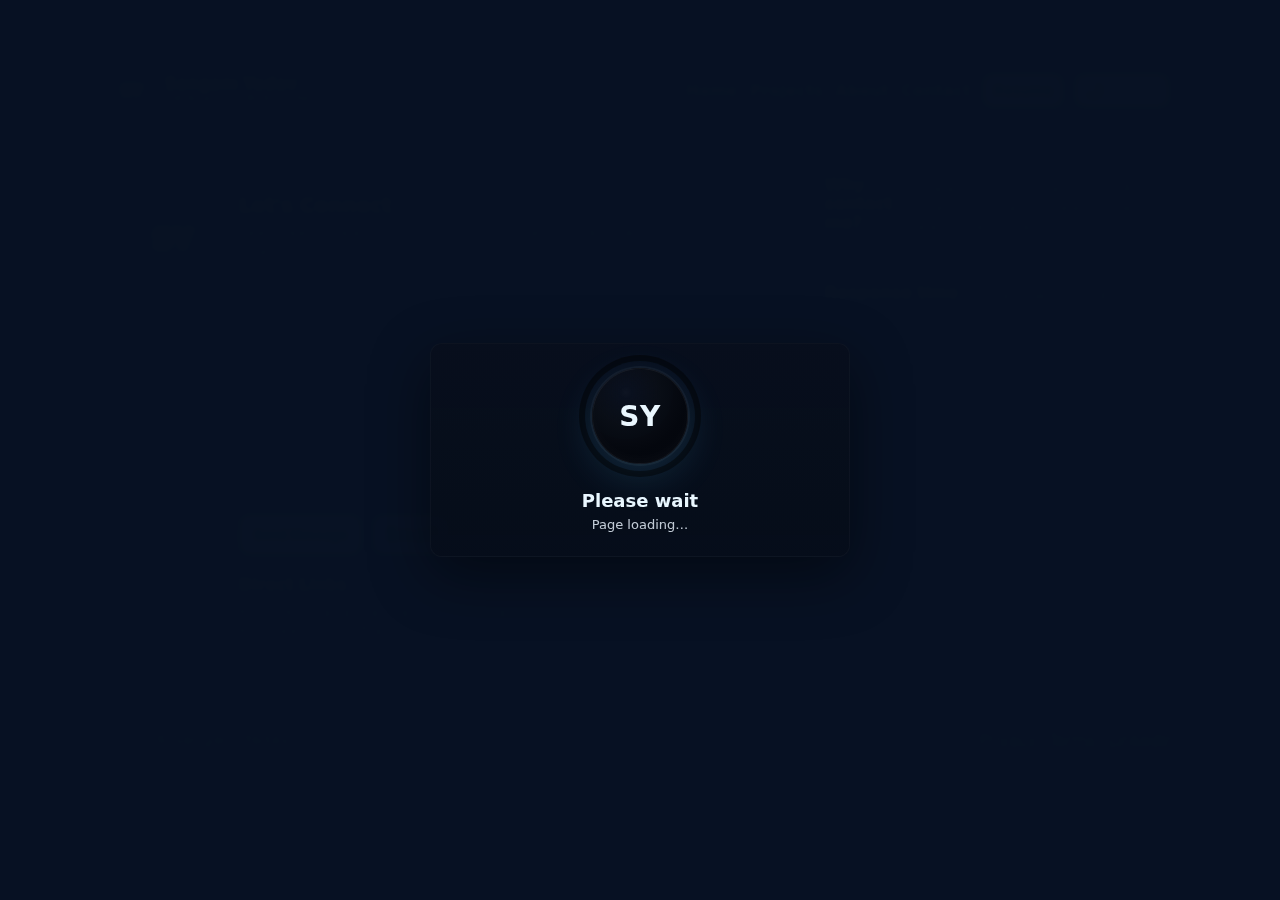
<file: contact.html>
<!doctype html>
<html lang="en">
<head>
  <meta charset="utf-8" />
  <meta name="viewport" content="width=device-width,initial-scale=1" />
  <title>Contact — Sangam Yadav</title>
  <link rel="stylesheet" href="styles.css">
</head>
<body>

  <!-- Header -->
  <header class="site-header glass">
    <div class="header-inner">
      <a href="index.html" class="brand" style="text-decoration:none; color:inherit;">
        <div class="avatar small">SY</div>
        <div class="brand-text">
          <div class="brand-name">Sangam Yadav</div>
          <div class="brand-sub">QA Analyst • BCA Student</div>
        </div>
      </a>

      <nav class="nav">
        <a class="nav-link" href="/Portfolio/index.html">Home</a>
        <a class="nav-link" href="/Portfolio/projects.html">Projects</a>
        <a class="nav-link" href="/Portfolio/about.html">About</a>
        <a class="nav-link" href="/Portfolio/contact.html">Contact</a>
        <a class="btn small primary" id="downloadResumeHeader" href="Sangam_Yadav_Resume.pdf" download>Resume</a>
        <button id="themeToggleBtn" class="btn small" title="Toggle light / dark" aria-pressed="false">
          <span id="themeIcon" aria-hidden="true">🌞</span>
          <span class="mini" style="margin-left:6px">Theme</span>
        </button>
      </nav>
    </div>
  </header>

  <main class="container">

    <!-- Contact Section -->
    <section class="glass hero" aria-label="Contact hero">
      <div style="display:flex;gap:20px;align-items:flex-start">
        <div class="avatar">SY</div>

        <div style="flex:1">
          <div style="font-weight:700;font-size:20px">Let's Connect</div>
          <div class="mini muted" style="margin-top:6px">Feel free to reach out for opportunities, collaborations, or questions.</div>

          <div style="margin-top:20px">
            <form class="contact-form" onsubmit="return handleContact(event)">
              <label for="name">Your name</label>
              <input id="name" name="name" placeholder="Your name" required />

              <label for="email">Email</label>
              <input id="email" name="email" type="email" placeholder="you@example.com" required />

              <label for="message">Message</label>
              <textarea id="message" name="message" rows="4" placeholder="Hi Sangam — I’d like to talk about..." required></textarea>

              <div class="contact-actions">
                <button class="btn primary" type="submit">Send Message</button>
                <a class="btn" id="emailBtn" href="#">Email</a>
              </div>
            </form>
          </div>

          <div style="margin-top:20px">
            <div style="font-weight:700">Direct Links</div>
            <ul class="mini muted" style="margin-top:8px;padding-left:18px">
              <li>Email: <a href="mailto:yadavsangam125@gmail.com" class="mini">yadavsangam125@gmail.com</a></li>
              <li>LinkedIn: <a id="linkedinContact" href="https://www.linkedin.com/in/sangamyadavqa" target="_blank" class="mini">Profile</a></li>
            </ul>
          </div>
        </div>
      </div>
    </section>

    <!-- Sidebar -->
    <aside class="side">
      <div class="glass card">
        <div style="font-weight:700">Why contact me?</div>
        <div class="mini muted" style="margin-top:8px">
          • Clear communication  
          • QA-driven mindset  
          • Clean code & clean UI approach  
        </div>
      </div>

      <div class="glass card mini">
        <div style="font-weight:700">Response time</div>
        <div class="mini muted" style="margin-top:6px">Usually within 24 hours</div>
      </div>
    </aside>

  </main>

  <!-- PAGE LOADER: insert immediately after <body> -->
<div id="pageLoader" class="page-loader" role="status" aria-live="polite" aria-label="Page is loading">
  <div class="loader-inner">
    <!-- reuse your avatar markup so the logo looks identical -->
    <div class="avatar loader-avatar" aria-hidden="true">SY</div>
    <div class="loader-text">
      <div class="loader-title">Please wait</div>
      <div class="loader-sub">Page loading…</div>
    </div>
  </div>
</div>
<!-- /PAGE LOADER -->

  <!-- Footer -->
  <footer class="site-footer glass">
    <div class="footer-inner">
      <div class="footer-left">© <span id="year"></span> Sangam Yadav</div>
      <div class="footer-right">
        <a class="mini muted" href="/Portfolio/privacy.html">Privacy</a>
        <a class="mini muted" href="/Portfolio/terms.html">Terms</a>
        <a class="mini muted" id="linkedinFooter" href="www.linkedin.com/in/sangamyadavqa" target="_blank" rel="noopener">LinkedIn</a>
      </div>
    </div>
  </footer>

  <script src="script.js"></script>
</body>
</html>
</file>
<file: styles.css>
/* ---------- Base & Utilities ---------- */
:root{
  --bg:#0b0d10;
  --glass-strong: rgba(255,255,255,0.04);
  --glass-mid: rgba(255,255,255,0.03);
  --accent: linear-gradient(90deg,#6be4ff,#6a6aff);
  --muted: rgba(255,255,255,0.6);
  --card-shadow: 0 10px 30px rgba(0,0,0,0.6);
  --glass-border: rgba(255,255,255,0.06);
}
*{box-sizing:border-box}
html,body{height:100%}
body{
  margin:0;
  font-family: Inter, ui-sans-serif, system-ui, -apple-system, "Segoe UI", Roboto, "Helvetica Neue", Arial;
  background: radial-gradient(1200px 600px at 10% 10%, rgba(106,106,255,0.08), transparent),
              radial-gradient(1000px 500px at 90% 90%, rgba(107,228,255,0.03), transparent),
              var(--bg);
  color: #e9eef6;
  -webkit-font-smoothing:antialiased;
  -moz-osx-font-smoothing:grayscale;
  padding:48px;
  display:flex;
  flex-direction:column;
  gap:24px;
  min-height:100vh;
  /* ensure page content doesn't shift when loader-lock is toggled */
  transition: padding 150ms ease;
}

/* --- THEME TOKENS (prepend these to your existing styles.css) --- */
:root{
  --accent-a: #6be4ff;
  --accent-b: #6a6aff;
  --accent: linear-gradient(90deg,var(--accent-a),var(--accent-b));
  --hero-glow: #6a6aff;
  --bg: #071224;                /* Revert accidental bright value to dark default */
  --card-bg: rgba(255,255,255,0.02);
  --text-main: #eaf7ff;
  --muted: rgba(159,180,198,0.7);
  --font-family: Inter, system-ui, -apple-system, "Segoe UI", Roboto, "Helvetica Neue", Arial;
  --font-size-base: 16px;
  --font-size-heading: 22px;
  --scale: 1;
  --heading-color: var(--text-main);
  --subheading-color: var(--muted);
  --body-color: var(--text-main);
  --btn-text: #071224;
  --btn-bg: var(--accent-a);
}

/* Light theme override */
.light-mode{
  --bg:#f6f8fb;
  --text-main:#071224;
  --muted:rgba(0,0,0,0.6);
  --card-bg: rgba(0,0,0,0.03);
  --heading-color: var(--text-main);
  --subheading-color: var(--muted);
  --body-color: var(--text-main);
  --btn-text: #ffffff;
  --btn-bg: var(--accent-b);
}

/* Minimal mapping so existing classes pick tokens (non-invasive) */
body{ background:var(--bg); color:var(--text-main); font-family:var(--font-family); font-size:var(--font-size-base); transform:scale(var(--scale)); transform-origin:top center; }
.card{ background:var(--card-bg); }
h1, .name{ color:var(--heading-color); }
.subtitle, .muted{ color:var(--subheading-color); }
p, .mini, .muted, .lead{ color:var(--body-color); }
.btn.primary{ color:var(--btn-text) !important; background: var(--btn-bg) !important; border: none; }

/* --- End of prepend snippet --- */


/* Header */
.site-header{
  position: relative;
  z-index: 9999; /* ensures nav is always clickable */
  width:100%;
  max-width:1100px;
  margin:0 auto;
  border-radius:16px;
  padding:10px 14px;
}
.header-inner{
  display:flex;
  justify-content:space-between;
  align-items:center;
}
.brand{display:flex;align-items:center;gap:12px}
.brand-text{line-height:1}
.brand-name{font-weight:700}
.brand-sub{font-size:12px;color:var(--muted)}
.nav{display:flex;gap:12px;align-items:center}
.nav-link{color:var(--muted);text-decoration:none;font-weight:600}
.btn.small{padding:8px 10px;border-radius:10px;font-size:13px}

#dayNightBtn {
  display: inline-flex;
  align-items: center;
  gap: 6px;
  border-radius: 10px;
  padding: 6px 12px;
  backdrop-filter: blur(10px);
}


/* ---------- Layout ---------- */
.container{
  width:100%;
  max-width:1100px;
  margin:0 auto;
  display:grid;
  grid-template-columns: 1fr 380px;
  gap:28px;
  align-items:start;
}

/* ---------- Glass panel base ---------- */
.glass{
  background: linear-gradient(180deg, rgba(255,255,255,0.02), rgba(255,255,255,0.01));
  border: 1px solid var(--glass-border);
  border-radius:16px;
  padding:20px;
  backdrop-filter: blur(10px) saturate(120%);
  -webkit-backdrop-filter: blur(10px) saturate(120%);
  box-shadow: var(--card-shadow);
}

/* ---------- Hero (left column) ---------- */
.hero{
  padding:36px;
  border-radius:20px;
  position:relative;
  overflow:visible;
}
.hero-grid{
  display:flex;
  gap:20px;
  align-items:center;
}

/* avatar */
.avatar{
  min-width:92px;
  min-height:92px;
  border-radius:999px;
  display:flex;
  align-items:center;
  justify-content:center;
  font-weight:700;
  font-size:28px;
  letter-spacing:0.6px;
  color:#eaf7ff;
  background: linear-gradient(180deg, rgba(255,255,255,0.03), rgba(255,255,255,0.01));
  border:1px solid rgba(255,255,255,0.06);
  box-shadow: 0 6px 18px rgba(106,106,255,0.08), inset 0 -6px 16px rgba(0,0,0,0.25);
  position:relative;
  overflow:hidden;
}
.avatar.small{min-width:42px;min-height:42px;font-size:14px;padding:6px}
.avatar::after{
  content:'';
  position:absolute;
  inset:0;
  backdrop-filter: blur(6px);
  -webkit-backdrop-filter: blur(6px);
}

.name-title{display:flex;flex-direction:column}
.name{font-size:20px;font-weight:700;letter-spacing:0.2px;margin-bottom:6px}
.muted{color:var(--muted)}
.subtitle{color:var(--muted);font-size:13px}
.tagline{margin-top:18px;font-size:15px;color:#dfe9f8}

/* CTAs */
.cta-row{margin-top:18px;display:flex;gap:12px;align-items:center}
.btn{padding:10px 14px;border-radius:12px;border:1px solid rgba(255,255,255,0.06);background:linear-gradient(180deg, rgba(255,255,255,0.02), rgba(255,255,255,0.01));color:#eaf7ff;font-weight:600;cursor:pointer;text-decoration:none;display:inline-flex;align-items:center;gap:8px;transition: transform .18s ease, box-shadow .18s}
.btn:hover{ transform: translateY(-4px); box-shadow: 0 10px 30px rgba(106,106,255,0.06)}
.btn.primary{background: var(--accent);background-size:200% 200%;border:none;color:var(--btn-text);box-shadow: 0 10px 30px rgba(106,106,255,0.18)}

/* small meta */
.meta{margin-top:18px;color:var(--muted);font-size:13px}

/* ---------- Cards (skills / projects) ---------- */
.cards{margin-top:26px;display:grid;gap:14px}
.card{padding:14px;border-radius:12px;display:flex;gap:12px;align-items:center;border:1px solid rgba(255,255,255,0.03);background: linear-gradient(180deg, rgba(255,255,255,0.015), rgba(255,255,255,0.01))}
.skill-list{display:flex;flex-wrap:wrap;gap:10px}
.skill-pill{padding:8px 10px;border-radius:999px;font-weight:600;font-size:13px;background: linear-gradient(180deg, rgba(255,255,255,0.02), rgba(255,255,255,0.01));border:1px solid rgba(255,255,255,0.03)}

/* projects grid */
.projects-grid{display:grid;grid-template-columns:repeat(auto-fit,minmax(180px,1fr));gap:12px}
.project{padding:14px;border-radius:12px;position:relative;overflow:hidden;transition: transform .22s ease, box-shadow .22s}
.project:hover{ transform: translateY(-8px); box-shadow: 0 20px 40px rgba(0,0,0,0.6)}
.project .coming{font-size:13px;color:var(--muted)}
.project .title{font-weight:700;margin-top:8px}

/* right column */
.side{position:sticky;top:48px;height:fit-content;display:flex;flex-direction:column;gap:14px}
.contact-form label{display:block;font-size:13px;margin-bottom:6px;color:var(--muted)}
.contact-form input, .contact-form textarea{width:100%;padding:10px 12px;border-radius:10px;border:1px solid rgba(255,255,255,0.04);background:transparent;color: #eaf7ff;resize:vertical}
.contact-actions{display:flex;gap:10px;margin-top:10px}

/* footer */
.site-footer{width:100%;max-width:1100px;margin:0 auto;border-radius:16px;padding:12px 14px}
.footer-inner{display:flex;justify-content:space-between;align-items:center;gap:12px}
.footer-left{color:var(--muted)}
.footer-right{display:flex;gap:12px;align-items:center}

/* floating glow behind hero for premium depth */
.hero::before{
  content:'';
  position:absolute;
  width:420px;height:420px;
  right:-120px;top:-80px;
  background: radial-gradient(closest-side, rgba(106,106,255,0.12), transparent);
  filter: blur(40px);
  z-index:0;
  transform:translateZ(0);
}

/* responsive base */
@media (max-width:980px){
  .container{grid-template-columns: 1fr; padding:0}
  body{padding:20px}
  .side{position:static}
  .header-inner{flex-direction:column;gap:10px;align-items:flex-start}
  .nav{width:100%;justify-content:space-between}
}

/* subtle floating animation for cards */
@keyframes floaty {
  0% { transform: translateY(0px) }
  50% { transform: translateY(-6px) }
  100% { transform: translateY(0px) }
}
.avatar, .card, .project { animation: floaty 6s ease-in-out infinite; animation-delay: calc(var(--i,0) * 0.15s) }

/* ---- Small token-based mappings (paste near the end of styles.css) ---- */

/* Avatar (brand initials like "SY") */
.brand .avatar,
.avatar.large {
  /* avatar text color controlled by --heading-color */
  color: var(--heading-color) !important;
}

/* Main name / headings */
.brand .brand-name,
.h1,
.name,
.title {
  color: var(--heading-color) !important;
}

/* Taglines and subtle text inside hero */
.hero .muted,
.hero .small,
.tagline {
  color: var(--subheading-color) !important;
}

/* CTA buttons & normal buttons text color (keeps btn background as-is) */
.hero .btn,
.cta-row .btn,
.btn {
  color: var(--btn-text) !important;
}

/* Ensure links / small text in header / footer are visible */
a.mini, .mini {
  color: var(--subheading-color) !important;
}

/* Inputs and card borders already use tokens; ensure admin area uses body token */
.admin-sidebar, .admin-main, .card, .glass {
  color: var(--body-color) !important;
  border-color: var(--card-border) !important;
}

/* ---------- Fix: visible borders & pills in light mode ---------- */

/* Base pill style (keeps dark look but works in light mode too) */
.skill-pill {
  display: inline-block;
  padding: 6px 10px;
  border-radius: 999px;
  font-size: 13px;
  line-height: 1;
  background: transparent;                 /* let token decide */
  color: var(--body-color);
  border: 1px solid var(--card-border);
  box-shadow: 0 1px 0 rgba(0,0,0,0.03) inset;
}

/* Card containers (cards, projects) should show token border & bg */
.card,
.project,
.projects-grid .project {
  background: var(--card-bg) !important;
  border: 1px solid var(--card-border) !important;
  border-radius: 10px;
}

/* In light-mode, add a subtle outer shadow and slightly stronger border so edges read */
.light-mode .card,
.light-mode .project,
.light-mode .projects-grid .project {
  box-shadow: 0 6px 18px rgba(10,10,10,0.04);
  border: 1px solid var(--card-border);
}

/* Make sure the pills in the card also look crisp on light bg */
.light-mode .skill-pill {
  background: transparent; /* keeps it clean */
  border: 1px solid var(--card-border);
  color: var(--body-color);
  box-shadow: none;
}

/* If you used a different class name for pills, also cover common variants */
.pill, .tag, .skill-tag { 
  border: 1px solid var(--card-border);
  background: transparent;
  color: var(--body-color);
}

/* Ensure header / hero small text and avatar contrast */
.light-mode .brand .avatar,
.light-mode .avatar.large {
  background: var(--card-bg) !important;
  border: 1px solid var(--card-border) !important;
  color: var(--heading-color) !important;
}

#themeToggleBtn,
#themeToggleBtn span {
  color: #ffffff !important;
}

/* ---------- Accessibility / contrast fixes (paste at end of styles.css) ---------- */

/* Ensure card/project borders are always visible and use token */
.card,
.project,
.site-header,
.site-footer,
.projects-grid .project,
.admin-sidebar,
.admin-main,
.glass {
  border-color: var(--card-border) !important;
  background: var(--card-bg) !important;
}

/* Inputs / selects / textareas: clear border in light mode */
input, textarea, select, .input {
  border: 1px solid var(--control-border) !important;
  background: transparent !important;
  color: var(--body-color) !important;
}

/* Buttons: enforce readable border/contrast */
.btn {
  border: 1px solid var(--control-border) !important;
  color: var(--btn-text) !important;
  background: var(--btn-bg) !important;
}

/* ---------- Fullscreen loader (force cover & lock) ---------- */
/* This replaces the earlier loader block and forces the loader to genuinely cover any viewport */
.page-loader {
  position: fixed !important;
  inset: 0 !important;
  width: 100vw !important;
  height: 100vh !important;
  z-index: 99999 !important;
  display: flex !important;
  align-items: center !important;
  justify-content: center !important;
  background: rgba(7,18,36,0.82) !important; /* semitransparent overlay to hide page */
  color: var(--text-main) !important;
  transition: opacity 360ms ease, visibility 360ms ease !important;
  opacity: 1 !important;
  visibility: visible !important;
  pointer-events: auto !important;
}

/* inner card */
.page-loader .loader-inner {
  display: flex;
  flex-direction: column;
  align-items: center;
  gap: 14px;
  padding: 22px;
  border-radius: 14px;
  background: linear-gradient(180deg, rgba(255,255,255,0.02), rgba(255,255,255,0.01));
  border: 1px solid var(--card-border);
  box-shadow: 0 8px 30px rgba(0,0,0,0.45);
  transform: translateZ(0);
}

/* loader avatar overrides */
.loader-avatar {
  min-width: 110px;
  min-height: 110px;
  width: 110px;
  height: 110px;
  font-size: 36px;
  display:flex;
  align-items:center;
  justify-content:center;
  border-radius: 999px;
  border: 1px solid var(--card-border);
  box-shadow: 0 8px 20px rgba(0,0,0,0.35), inset 0 -6px 16px rgba(0,0,0,0.15);
  background: var(--card-bg);
  color: var(--heading-color);
}

/* jump animation */
@keyframes loader-jump {
  0%   { transform: translateY(0); }
  40%  { transform: translateY(-12px); }
  60%  { transform: translateY(-8px); }
  100% { transform: translateY(0); }
}

/* apply animation to avatar */
.loader-avatar {
  animation: loader-jump 1.2s cubic-bezier(.2,.8,.2,1) infinite;
}

/* text */
.loader-title {
  font-weight:700;
  font-size:18px;
  color: var(--heading-color);
  text-align:center;
}
.loader-sub {
  font-size:13px;
  color: var(--subheading-color);
  text-align:center;
}

/* hide animation when user prefers reduced motion */
@media (prefers-reduced-motion: reduce) {
  .loader-avatar { animation: none; transform: none; }
}

/* prevent page scroll while loader is active */
html.loading, body.loading {
  overflow: hidden !important;
  height: 100vh !important;
}

/* fade-out state (JS will add .hidden to trigger) */
.page-loader.hidden {
  opacity: 0 !important;
  visibility: hidden !important;
  pointer-events: none !important;
}

/* mobile sizing */
@media (max-width:480px) {
  .loader-avatar { width:88px; height:88px; font-size:28px; min-width:88px; min-height:88px; }
  .loader-inner { padding:16px; gap:10px; }
  .loader-title { font-size:16px; }
}

/* ---------- Tablet breakpoints & tweaks (paste near end of styles.css) ---------- */

/* 1) Large tablets / small laptops — keep 2 columns but slim the sidebar */
@media (max-width:1200px) and (min-width:981px) {
  .container {
    grid-template-columns: 1fr 320px; /* narrower sidebar, keeps 2-col layout readable */
    gap: 20px;
  }
  .site-header { padding: 10px 12px; max-width: calc(100% - 24px); } /* less horizontal padding */
  .hero { padding: 28px; }
  .avatar { min-width:72px; min-height:72px; font-size:20px; } /* slightly smaller avatar */
  .brand .brand-name { font-size:16px; }
  .nav-link { padding: 6px 8px; } /* tighter nav items */
  .projects-grid { gap:12px; }
}

/* 2) Narrow tablets (980px and below) — stack to single column but keep nice spacing */
@media (max-width:980px) and (min-width:821px) {
  .container {
    grid-template-columns: 1fr; /* stack */
    gap: 18px;
  }
  .site-header { padding: 10px; }
  .header-inner { align-items:center; gap:12px; }
  /* nav hidden on small viewports */
  .nav { display: none; }
  /* allow script to display hamburger */
  #mobileHamburger { display:inline-flex; } 
  .hero { padding: 20px; }
  .avatar { min-width:64px; min-height:64px; font-size:18px; margin-bottom:6px; }
  .side { position: static; } /* remove sticky behaviour so content flows naturally */
  .card, .project { margin-bottom:12px; }
  .projects-grid { grid-template-columns: repeat(auto-fill, minmax(160px, 1fr)); }
  .btn, .btn.small { font-size:14px; padding:10px 12px; min-height:40px; }
}

/* 3) Small tablets / large phones (820px and below) */
@media (max-width:820px) {
  .container { grid-template-columns: 1fr; gap:14px; }
  .hero { padding:18px; }
  .avatar { min-width:56px; min-height:56px; font-size:16px; }
  .brand .brand-name { font-size:18px; }
  .side { order: 2; } /* put contact / side content below hero on narrow screens */
  .hero { order: 1; }
  .site-footer { padding:12px; }
  .header-inner { flex-direction:row; justify-content:space-between; align-items:center }
  .nav { position: absolute; right:12px; top:62px; max-width:320px; } /* mobile menu panel when open */
}

/* 4) tiny phones: final polish */
@media (max-width:420px) {
  body { padding: 12px; }
  .hero { padding:14px; }
  .loader-avatar, .avatar { min-width:48px; min-height:48px; font-size:14px; }
  .brand .brand-name { font-size:16px; }
  .btn { padding:10px 12px; font-size:14px; min-height:44px; }
}


/* ---------- Mobile / tablet header & nav fixes (<=980px) ---------- */

/* Keep header inner row-based and space-between so brand is left and controls are right */
@media (max-width:980px) {
  .header-inner {
    display:flex;
    flex-direction:row;
    justify-content:space-between;
    align-items:center;
    gap:12px;
  }

  /* Brand stays left */
  .brand { order: 1; display:flex; align-items:center; gap:12px; }

  /* Place hamburger to the far right */
  #mobileHamburger {
    display: inline-flex;            /* visible only on <=980px */
    order: 3;
    position: relative;              /* inside header */
    align-items: center;
    justify-content: center;
    min-width:44px;
    min-height:44px;
    border-radius:10px;
    padding:6px 10px;
    background: var(--btn-bg);
    color: var(--btn-text);
    box-shadow: 0 6px 18px rgba(0,0,0,0.25);
    z-index: 10005;
  }

  /* Hide the desktop nav; it will be shown when header.nav-open is active */
  .nav {
    display: none;
    position: absolute;
    right: 14px;
    top: calc(100% + 12px);
    width: min(320px, calc(100% - 36px));
    flex-direction: column;
    gap: 8px;
    padding: 12px;
    border-radius: 10px;
    background: var(--card-bg);
    border: 1px solid var(--card-border);
    box-shadow: 0 8px 30px rgba(0,0,0,0.4);
    z-index: 10000;
  }

  /* Visible nav when header is toggled open */
  .site-header.nav-open .nav {
    display: flex;
  }

  /* Make nav links stack and be easy to tap */
  .site-header .nav .nav-link {
    display:block;
    padding:10px 12px;
    border-radius:8px;
    width:100%;
    text-align:left;
  }

  /* Ensure the logo/avatar stays on the left visually */
  .site-header .brand { margin-right: auto; }

  /* Remove any centering that put the hamburger under the brand */
  .header-inner > * { align-self: center; }
}

/* Hide hamburger on larger screens (prevent the stray bar at >980px) */
@media (min-width:981px) {
  #mobileHamburger { display: none !important; }
}


/* ---- Force-hide desktop nav on <=980px and pin hamburger right ---- */
@media (max-width:980px) {
  .header-inner {
    display:flex !important;
    flex-direction:row !important;
    justify-content:space-between !important;
    align-items:center !important;
  }

  /* desktop nav must be hidden unless nav-open */
  .site-header .nav {
    display: none !important;
    visibility: hidden !important;
    pointer-events: none !important;
  }

  /* show nav only when header has nav-open */
  .site-header.nav-open .nav {
    display: flex !important;
    visibility: visible !important;
    pointer-events: auto !important;
    position: absolute;
    right: 14px;
    top: calc(100% + 12px);
    width: min(320px, calc(100% - 36px));
    flex-direction: column;
    gap: 8px;
    padding: 12px;
    border-radius: 10px;
    background: var(--card-bg);
    border: 1px solid var(--card-border);
    z-index: 10000;
  }

  /* place brand left, nav middle (hidden), hamburger right */
  .brand { order: 1; margin-right: auto; }
  .site-header .nav { order: 2; }
  #mobileHamburger { order: 3; display:inline-flex !important; z-index:10005; }

  /* ensure nav links are tap-friendly when opened */
  .site-header .nav .nav-link {
    display:block; padding:10px 12px; border-radius:8px; width:100%; text-align:left;
  }
}

/* ensure the hamburger is hidden at >980px */
@media (min-width:981px) {
  #mobileHamburger { display: none !important; }
}


/* STRICT: mobile nav visible when header.nav-open (forces override) */
@media (max-width:980px) {
  .site-header .nav {
    display: none !important;
    visibility: hidden !important;
    pointer-events: none !important;
  }

  .site-header.nav-open .nav {
    display: flex !important;
    visibility: visible !important;
    pointer-events: auto !important;
    position: absolute !important;
    right: 14px !important;
    top: calc(100% + 12px) !important;
    width: min(320px, calc(100% - 36px)) !important;
    flex-direction: column !important;
    gap: 8px !important;
    padding: 12px !important;
    border-radius: 10px !important;
    background: var(--card-bg) !important;
    border: 1px solid var(--card-border) !important;
    box-shadow: 0 8px 30px rgba(0,0,0,0.45) !important;
    z-index: 10050 !important;
  }

  .site-header.nav-open .nav .nav-link {
    display:block !important;
    padding:10px 12px !important;
    width:100% !important;
    text-align:left !important;
    color: var(--body-color) !important;
  }
}

/* ---------- Force centered site wrapper on tablets/phones (<=981px) ---------- */
/* Keeps layout centered and avoids left-clinging content */
@media (max-width:981px) {
  .site-header, .container, .site-footer {
    max-width: 1100px !important;
    margin-left: auto !important;
    margin-right: auto !important;
    padding-left: 16px !important;
    padding-right: 16px !important;
    box-sizing: border-box;
    width: 100%;
  }

  /* Reset body padding so container padding determines gutters */
  body {
    padding-left: 0 !important;
    padding-right: 0 !important;
  }

  /* Make sure hero centers within container */
  .hero {
    margin-left: auto !important;
    margin-right: auto !important;
  }

  /* Remove sticky side column so content flows centered */
  .side { position: static !important; width: 100% !important; }

  /* Prevent content from hugging the left edge */
  .header-inner {
    display:flex !important;
    flex-direction:row !important;
    justify-content:space-between !important;
    align-items:center !important;
    gap: 12px;
  }

  /* small sizing tweaks to avoid overflow */
  .avatar { min-width:56px !important; min-height:56px !important; }
  .projects-grid { gap: 12px !important; grid-template-columns: repeat(auto-fill, minmax(160px, 1fr)) !important; }
}

/* Centered nav panel under header for small viewports */
@media (max-width:980px) {
  .site-header.nav-open .nav {
    left: 50% !important;
    transform: translateX(-50%) !important;
    right: auto !important;
    width: min(360px, 92vw) !important;
    top: calc(100% + 10px) !important;
    box-shadow: 0 12px 40px rgba(0,0,0,0.45) !important;
    z-index: 10060 !important;
  }
}

/* ---------- Accessibility / reduced-motion polish ---------- */
@media (prefers-reduced-motion: reduce) {
  .avatar, .card, .project, .loader-avatar { animation: none !important; transition: none !important; }
}

/* ---------- End of file ---------- */


/* ========== NAV PANEL: opaque, centered, above all ========== */
@media (max-width:980px) {
  /* strong opaque panel so page does not show through */
  .site-header.nav-open .nav {
    background: color-mix(in srgb, var(--card-bg) 96%, rgba(0,0,0,0.85)); /* opaque panel */
    backdrop-filter: blur(6px);
    -webkit-backdrop-filter: blur(6px);
    border: 1px solid color-mix(in srgb, var(--card-border) 90%, rgba(0,0,0,0.6));
    box-shadow: 0 20px 60px rgba(0,0,0,0.6);
    z-index: 11000 !important; /* sit above header and overlay */
    left: 50% !important;
    right: auto !important;
    transform: translateX(-50%) !important;
    width: min(360px, 92vw) !important;
    padding: 16px !important;
    pointer-events: auto !important;
    opacity: 1 !important;
  }

  /* nav link visual clarity */
  .site-header.nav-open .nav .nav-link {
    color: var(--heading-color) !important;
    background: transparent !important;
  }

  /* ensure header isn't translucent over the nav */
  .site-header { z-index: 10990; }
}

/* ========== LOADER STRONG OVERRIDE ========== */
/* Force the loader overlay to cover everything and hide page content */
.page-loader {
  background: rgba(7,18,36,0.94) !important; /* darker so nothing shows */
  z-index: 12000 !important; /* above nav & header */
}

/* visually hide page content while loader is present (but keep it in DOM for screen readers unless aria-hidden added via JS) */
html.loading .site-header,
html.loading main,
html.loading .site-footer {
  opacity: 0.06 !important;
  pointer-events: none !important;
  user-select: none !important;
  filter: blur(2px) !important;
  transition: opacity 180ms ease, filter 180ms ease;
}

/* keep loader inner crisp (no bleed) */
.page-loader .loader-inner { background: rgba(10,12,16,0.9) !important; }

/* ensure nav is not semi-transparent when opened */
.site-header.nav-open .nav { background-color: rgba(8,10,14,0.96) !important; }

/* ---------- MOBILE: tighter header gutters, remove left gap ---------- */
html, body { width:100%; overflow-x: hidden; } /* prevent accidental horizontal scroll */

@media (max-width:420px) {
  /* Keep global page padding small and consistent */
  body {
    padding-left: 12px !important;
    padding-right: 12px !important;
  }

  /* Make header use nearly full viewport with small symmetric margins */
  .site-header {
    max-width: calc(100% - 24px) !important; /* 12px margins each side */
    margin-left: 12px !important;
    margin-right: 12px !important;
    padding: 10px 12px !important;
    border-radius: 12px !important; /* slightly smaller radius for small screens */
    box-shadow: 0 6px 20px rgba(0,0,0,0.45);
  }

  /* keep header-inner tight and horizontally aligned */
  .header-inner {
    display: flex !important;
    flex-direction: row !important;
    align-items: center !important;
    justify-content: space-between !important;
    gap: 8px !important;
  }

  /* shrink brand text slightly so it doesn't wrap weirdly */
  .brand .brand-name { font-size: 15px !important; line-height:1.05 !important; }
  .brand .brand-sub { font-size: 11px !important; opacity:0.9; }

  /* hamburger: ensure it's flush to the right and vertically centered */
  #mobileHamburger {
    margin-left: 8px !important;
    margin-right: 0 !important;
    min-width:44px !important;
    min-height:44px !important;
    align-self:center !important;
    position: relative !important;
    right: 0 !important;
  }

  /* keep nav hidden until opened, but when opened it should not shift layout */
  .site-header .nav { display: none !important; visibility: hidden !important; pointer-events: none !important; }
  .site-header.nav-open .nav {
    left: 50% !important;
    transform: translateX(-50%) !important;
    visibility: visible !important;
    display: flex !important;
    pointer-events: auto !important;
    width: min(360px, 92vw) !important;
  }

  /* container should align with header width (prevents hero from being offset) */
  .container {
    max-width: calc(100% - 24px) !important;
    margin-left: 12px !important;
    margin-right: 12px !important;
    padding-left: 0 !important;
    padding-right: 0 !important;
  }

  /* avoid the hero glow or other absolute elements causing horizontal overflow */
  .hero::before { right: -80px !important; } /* reduce horizontal bleed on tiny screens */
}

/* small tweak for slightly larger phones / small tablets */
@media (min-width:421px) and (max-width:580px) {
  body { padding-left: 14px !important; padding-right: 14px !important; }
  .site-header { max-width: calc(100% - 28px) !important; margin: 0 auto; padding: 10px 14px !important; border-radius:14px; }
  .container { max-width: calc(100% - 28px) !important; margin-left:auto; margin-right:auto; }
}

/* ---------- Small-screen safety net (<=500px) ---------- */
html, body {
  width: 100%;
  overflow-x: hidden; /* prevents accidental horizontal scroll */
}

/* Tighter global gutters on small screens */
@media (max-width:500px) {
  body {
    padding-left: 12px !important;
    padding-right: 12px !important;
  }

  /* Container and header match same gutters so edges align */
  .site-header,
  .container,
  .site-footer {
    max-width: calc(100% - 24px) !important;
    margin-left: 12px !important;
    margin-right: 12px !important;
    padding-left: 0 !important;
    padding-right: 0 !important;
    box-sizing: border-box !important;
  }

  /* Make header slightly more compact */
  .site-header {
    padding: 10px 12px !important;
    border-radius: 12px !important;
  }

  /* Keep header-inner in one row and avoid wrapping that pushes layout */
  .header-inner {
    display: flex !important;
    flex-direction: row !important;
    align-items: center !important;
    justify-content: space-between !important;
    gap: 8px !important;
  }

  /* Brand sizing to avoid accidental wraps */
  .brand .brand-name {
    font-size: 15px !important;
    line-height: 1.05 !important;
  }
  .brand .brand-sub { font-size: 11px !important; opacity: .9; }

  /* Hamburger pinned to right */
  #mobileHamburger {
    margin-left: 8px !important;
    margin-right: 0 !important;
    min-width: 44px !important;
    min-height: 44px !important;
  }

  /* Hero: reduce padding and force internal stacking so it never exceeds container */
  .hero {
    padding: 18px !important;
    border-radius: 16px !important;
  }
  .hero-grid { gap: 12px !important; align-items: flex-start !important; }

  /* Avatar and CTAs scale down/stack to avoid overflow */
  .avatar { min-width: 48px !important; min-height: 48px !important; font-size: 14px !important; }
  .cta-row { flex-wrap: wrap !important; gap: 10px !important; }
  .cta-row .btn { flex: 1 1 auto !important; min-width: 0 !important; }

  /* Prevent hero glow from causing horizontal overflow */
  .hero::before { right: -40px !important; width: 320px !important; }

  /* Project grid: smaller cards that wrap nicely */
  .projects-grid {
    grid-template-columns: repeat(auto-fill, minmax(140px, 1fr)) !important;
    gap: 10px !important;
  }

  /* Cards: reduce padding so they fit */
  .card, .project { padding: 12px !important; }

  /* Reduce left/right bleed from any absolute elements */
  .site-header, .container, .hero { overflow: visible; -webkit-overflow-scrolling: touch; }

  /* Nav panel: keep centered and full width cap */
  .site-header.nav-open .nav {
    left: 50% !important;
    transform: translateX(-50%) !important;
    width: calc(100% - 28px) !important;
    max-width: 420px !important;
    padding: 12px !important;
  }

  /* Reduce shadow & clipping on small screens */
  .site-header, .hero, .card {
    box-shadow: 0 8px 22px rgba(0,0,0,0.5) !important;
  }
}

/* Extra safety for very tall/skinny viewports */
@media (max-width:420px) {
  .cta-row .btn { padding: 10px 12px !important; font-size: 14px !important; }
  .brand .brand-name { font-size: 14px !important; }
  .projects-grid { grid-template-columns: repeat(auto-fill, minmax(130px, 1fr)) !important; }
}

/* ===== loader: crisp SY puck with rim + cyan halo (matches reference) ===== */
:root{
  --loader-size: 96px;
  --loader-inner-dark: rgba(4,7,13,0.96);      /* puck center */
  --loader-ring: rgba(255,255,255,0.045);      /* subtle rim */
  --loader-halo: rgba(90,200,255,0.16);        /* cyan glow */
  --loader-text: #eaf7ff;                      /* SY color */
  --loader-card-bg: rgba(6,9,16,0.45);         /* loader inner card */
}

/* loader container (card) */
.page-loader .loader-inner {
  background: linear-gradient(180deg, rgba(8,12,20,0.42), rgba(4,7,13,0.4)) !important;
  border: 1px solid rgba(255,255,255,0.03) !important;
  padding: 24px 26px !important;
  border-radius: 12px !important;
  box-shadow: 0 18px 60px rgba(0,0,0,0.45);
  width: min(420px, 86vw);
  max-width: 86vw;
  text-align: center;
}

/* CRISP puck */
.page-loader .loader-avatar{
  width: var(--loader-size) !important;
  height: var(--loader-size) !important;
  min-width: var(--loader-size) !important;
  min-height: var(--loader-size) !important;
  display:flex !important;
  align-items:center !important;
  justify-content:center !important;
  border-radius:50% !important;
  position:relative !important;
  overflow:visible !important;
  background: radial-gradient(circle at 35% 25%, rgba(255,255,255,0.03) 0%, rgba(255,255,255,0.01) 7%, rgba(10,14,22,0.9) 35%, var(--loader-inner-dark) 65%) !important;
  color: var(--loader-text) !important;
  font-weight:800 !important;
  font-size:28px !important;
  -webkit-font-smoothing:antialiased !important;
  -moz-osx-font-smoothing:grayscale !important;
  transform: translateZ(0);
  animation: loader-jump 1.2s cubic-bezier(.2,.8,.2,1) infinite;
  box-shadow:
    /* faint inner sheen */ inset 0 -6px 10px rgba(255,255,255,0.02),
    /* thin bright rim */ 0 0 0 2px var(--loader-ring),
    /* outer soft halo */ 0 12px 40px var(--loader-halo);
}

/* thin outer ring highlight (subtle) */
.page-loader .loader-avatar::before{
  content:"";
  position:absolute;
  inset: -8px;
  border-radius: 999px;
  pointer-events:none;
  /* soft darker ring to read on dark background */
  box-shadow: 0 0 0 6px rgba(0,0,0,0.45);
  z-index:0;
}

/* ensure the SY text sits above pseudo-elements and is crisp */
.page-loader .loader-avatar > * { position: relative; z-index: 2; }

/* remove any inherited backdrop blur for loader only */
.page-loader .loader-avatar::after { content:none !important; display:none !important; }

/* loader text */
.loader-title { color: var(--loader-text) !important; margin-top:12px; font-weight:700; font-size:18px; text-align:center; }
.loader-sub   { color: rgba(235,245,255,0.82) !important; font-size:13px; margin-top:6px; }

/* tighter card on phones */
@media (max-width:420px){
  :root{ --loader-size: 78px; }
  .page-loader .loader-inner{ padding:18px; width: calc(100% - 36px); }
  .page-loader .loader-avatar{ font-size:24px; }
}

/* keep your jump animation intact (tweak amplitude if needed) */
@keyframes loader-jump {
  0% { transform: translateY(0); }
  40% { transform: translateY(-12px); }
  60% { transform: translateY(-8px); }
  100% { transform: translateY(0); }
}
</file>
